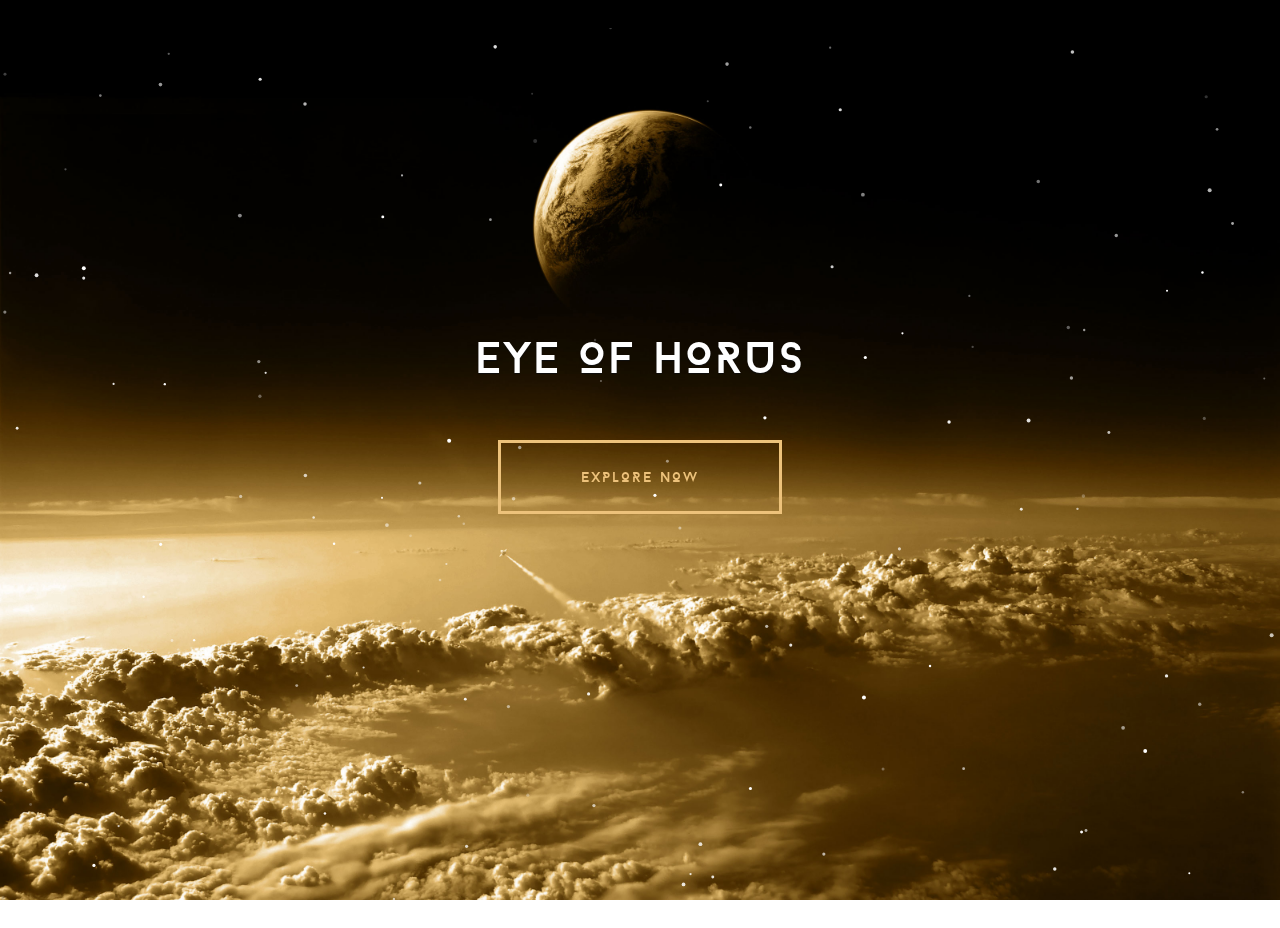
<file: index.html>
<!DOCTYPE html>
<html>

    
<head>

        <!-- Meta Tags -->
        <meta charset="UTF-8">
        <meta http-equiv="X-UA-Compatible" content="IE=edge,chrome=1">
        <meta name="viewport" content="width=device-width, initial-scale=1, maximum-scale=1, minimal-ui" />
        <meta name="description" content="">

        <title>Eye of Horus</title>

        <link rel="shortcut icon" href="moon 1/img/Layer 0.png">
        <link rel="stylesheet" href="moon 1/css/style.css">

        <style>html, 
            body {
                height: 100%;
                overflow: hidden; /* Hide scrollbars */

            }
            </style>
            <audio controls autoplay hidden="true" id="myAudio" loop>
                <script>document.getElementById("myAudio").volume = 1;
                </script>
                <source src="moon 1/mp3.mp3" type="audio/mpeg"  >
            </audio>
    </head>

    <body >

    

        <div class="wrapper container-fluid">

            <section id="intro" class="full align-center">

                <canvas id="intro-canvas"></canvas>
                
                <div class="intro-text-wrapper">
                    <h1 class=" uppercase">Eye of Horus</h1>
                    <div class="col-sm-12 col-md-12 col-lg-12 col margin-v form-col align-center ">

                        <button class="hidden-print" onclick="window.location.href='moon'">Explore Now</button>
    
                    </div>       

            </section>

            

        </div>


        <script src="moon 1/js/jquery.min.js"></script>
        <script src="moon 1/js/jQuery.resizeEnd.min.js"></script>

        <script src="moon 1/js/portfolio.animations.js"></script>
        <script src="moon 1/js/portfolio.animations.background.js"></script>
       
    </body>


</html>
</file>
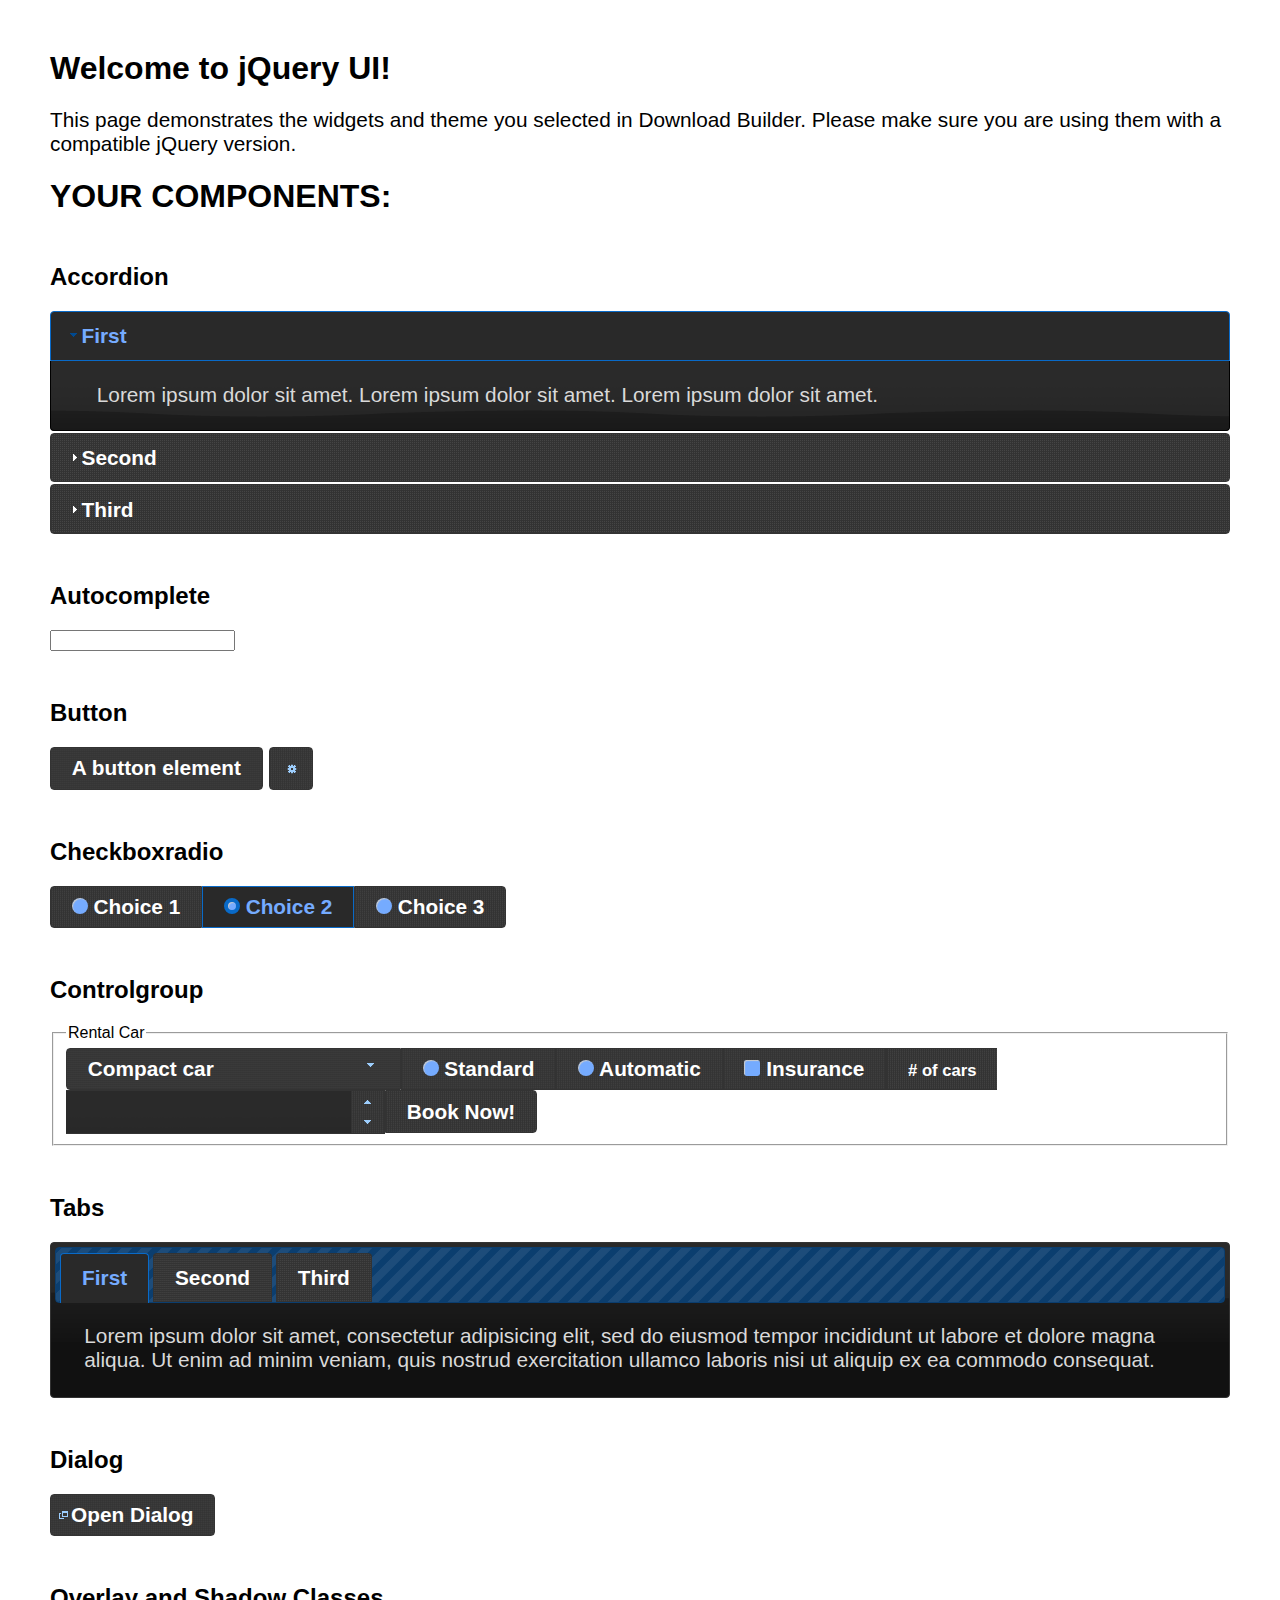
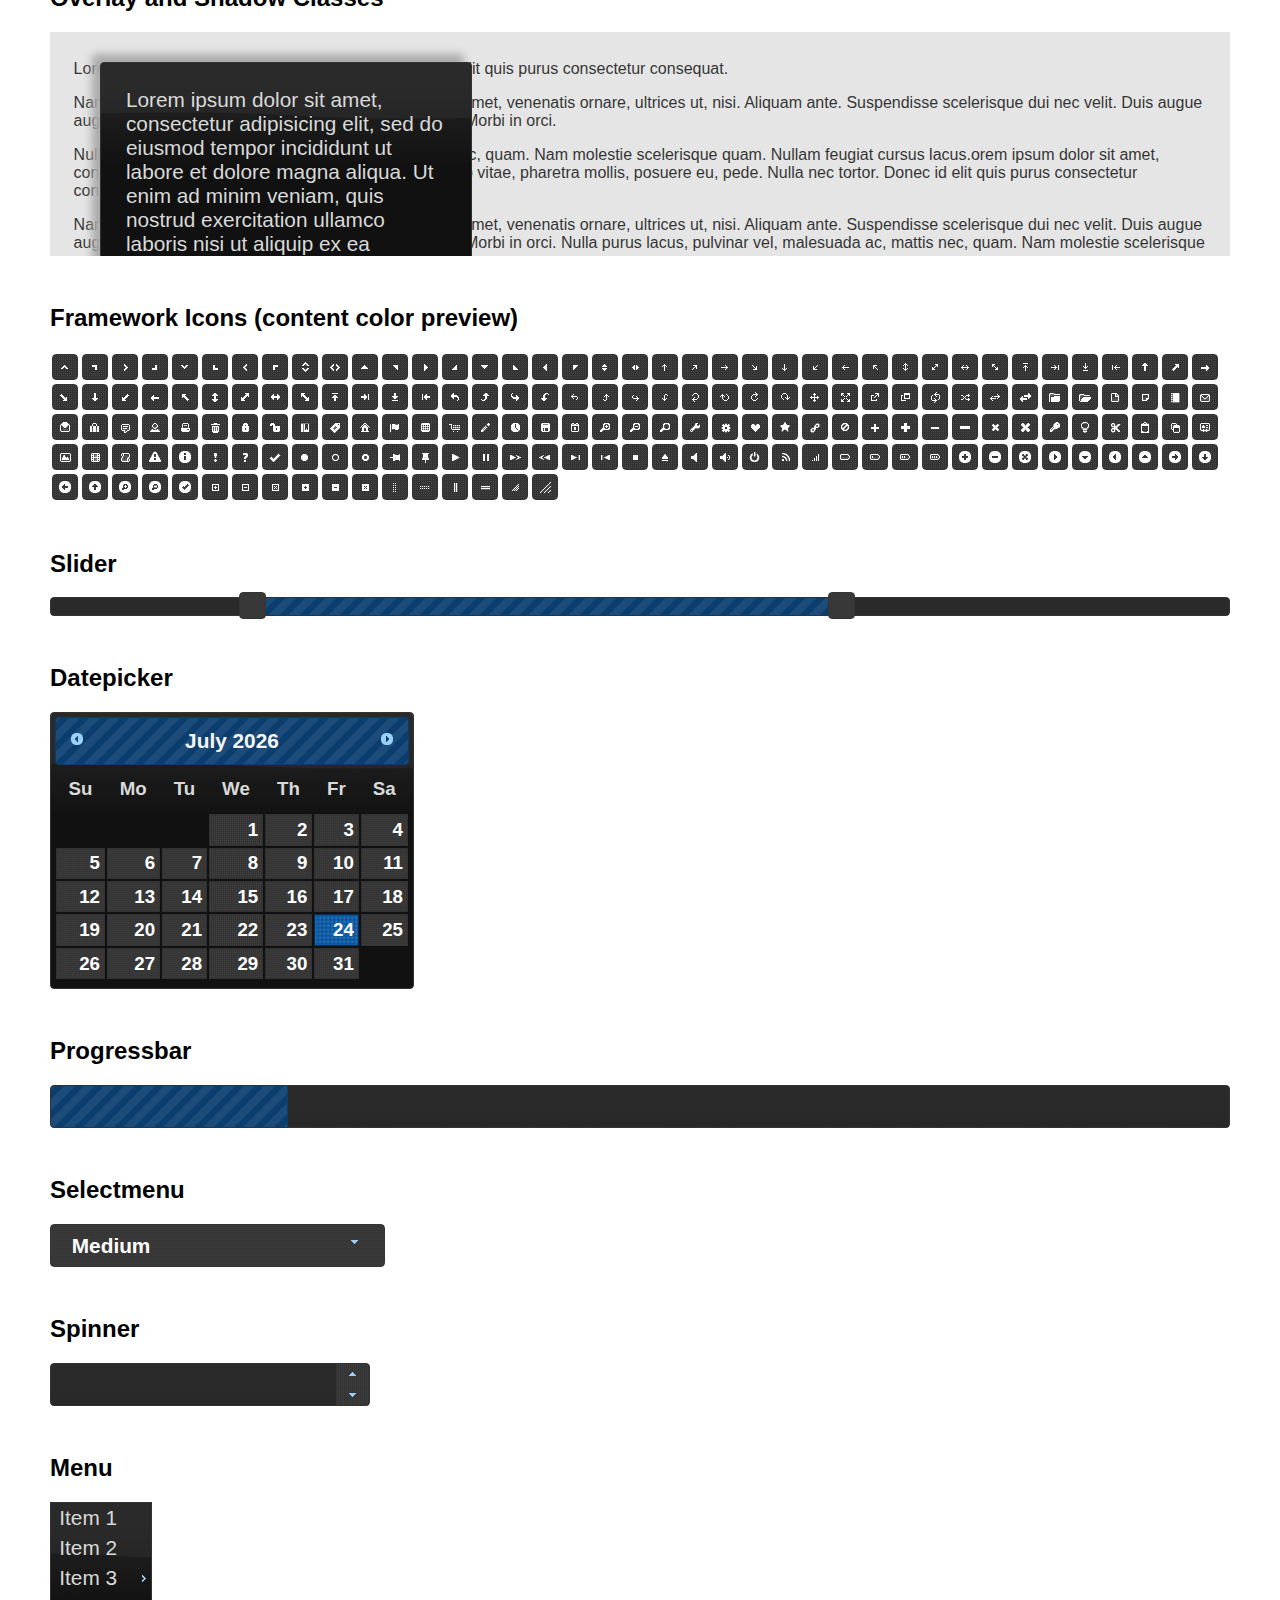
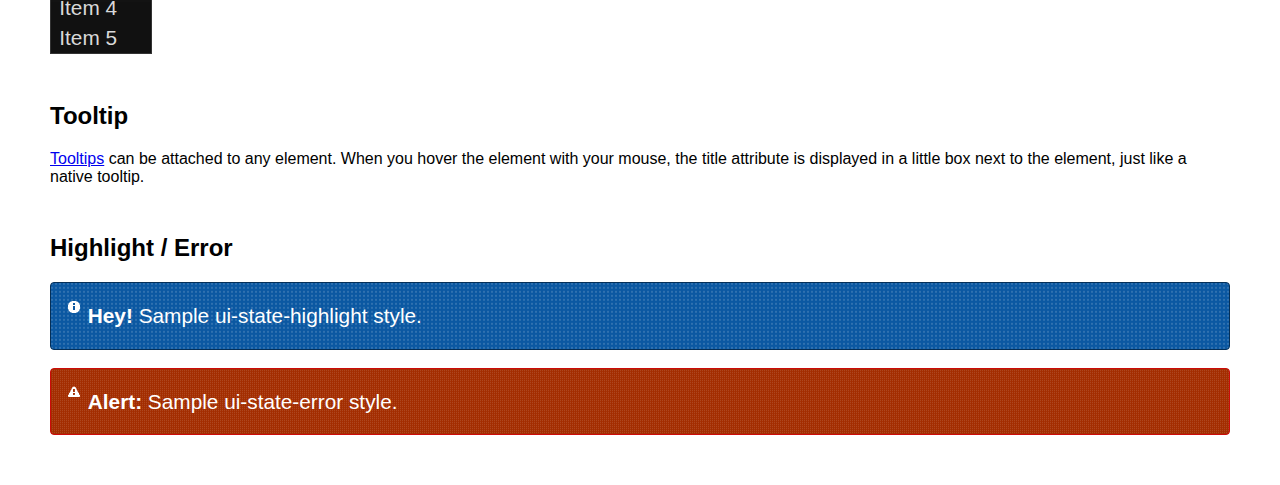
<file: jquery-ui-1.12.0.custom/index.html>
<!doctype html>
<html lang="us">
<head>
	<meta charset="utf-8">
	<title>jQuery UI Example Page</title>
	<link href="jquery-ui.css" rel="stylesheet">
	<style>
	body{
		font-family: "Trebuchet MS", sans-serif;
		margin: 50px;
	}
	.demoHeaders {
		margin-top: 2em;
	}
	#dialog-link {
		padding: .4em 1em .4em 20px;
		text-decoration: none;
		position: relative;
	}
	#dialog-link span.ui-icon {
		margin: 0 5px 0 0;
		position: absolute;
		left: .2em;
		top: 50%;
		margin-top: -8px;
	}
	#icons {
		margin: 0;
		padding: 0;
	}
	#icons li {
		margin: 2px;
		position: relative;
		padding: 4px 0;
		cursor: pointer;
		float: left;
		list-style: none;
	}
	#icons span.ui-icon {
		float: left;
		margin: 0 4px;
	}
	.fakewindowcontain .ui-widget-overlay {
		position: absolute;
	}
	select {
		width: 200px;
	}
	</style>
</head>
<body>

<h1>Welcome to jQuery UI!</h1>

<div class="ui-widget">
	<p>This page demonstrates the widgets and theme you selected in Download Builder. Please make sure you are using them with a compatible jQuery version.</p>
</div>

<h1>YOUR COMPONENTS:</h1>


<!-- Accordion -->
<h2 class="demoHeaders">Accordion</h2>
<div id="accordion">
	<h3>First</h3>
	<div>Lorem ipsum dolor sit amet. Lorem ipsum dolor sit amet. Lorem ipsum dolor sit amet.</div>
	<h3>Second</h3>
	<div>Phasellus mattis tincidunt nibh.</div>
	<h3>Third</h3>
	<div>Nam dui erat, auctor a, dignissim quis.</div>
</div>



<!-- Autocomplete -->
<h2 class="demoHeaders">Autocomplete</h2>
<div>
	<input id="autocomplete" title="type &quot;a&quot;">
</div>



<!-- Button -->
<h2 class="demoHeaders">Button</h2>
<button id="button">A button element</button>
<button id="button-icon">An icon-only button</button>



<!-- Checkboxradio -->
<h2 class="demoHeaders">Checkboxradio</h2>
<form style="margin-top: 1em;">
	<div id="radioset">
		<input type="radio" id="radio1" name="radio"><label for="radio1">Choice 1</label>
		<input type="radio" id="radio2" name="radio" checked="checked"><label for="radio2">Choice 2</label>
		<input type="radio" id="radio3" name="radio"><label for="radio3">Choice 3</label>
	</div>
</form>



<!-- Controlgroup -->
<h2 class="demoHeaders">Controlgroup</h2>
<fieldset>
	<legend>Rental Car</legend>
	<div id="controlgroup">
		<select id="car-type">
			<option>Compact car</option>
			<option>Midsize car</option>
			<option>Full size car</option>
			<option>SUV</option>
			<option>Luxury</option>
			<option>Truck</option>
			<option>Van</option>
		</select>
		<label for="transmission-standard">Standard</label>
		<input type="radio" name="transmission" id="transmission-standard">
		<label for="transmission-automatic">Automatic</label>
		<input type="radio" name="transmission" id="transmission-automatic">
		<label for="insurance">Insurance</label>
		<input type="checkbox" name="insurance" id="insurance">
		<label for="horizontal-spinner" class="ui-controlgroup-label"># of cars</label>
		<input id="horizontal-spinner" class="ui-spinner-input">
		<button>Book Now!</button>
	</div>
</fieldset>



<!-- Tabs -->
<h2 class="demoHeaders">Tabs</h2>
<div id="tabs">
	<ul>
		<li><a href="#tabs-1">First</a></li>
		<li><a href="#tabs-2">Second</a></li>
		<li><a href="#tabs-3">Third</a></li>
	</ul>
	<div id="tabs-1">Lorem ipsum dolor sit amet, consectetur adipisicing elit, sed do eiusmod tempor incididunt ut labore et dolore magna aliqua. Ut enim ad minim veniam, quis nostrud exercitation ullamco laboris nisi ut aliquip ex ea commodo consequat.</div>
	<div id="tabs-2">Phasellus mattis tincidunt nibh. Cras orci urna, blandit id, pretium vel, aliquet ornare, felis. Maecenas scelerisque sem non nisl. Fusce sed lorem in enim dictum bibendum.</div>
	<div id="tabs-3">Nam dui erat, auctor a, dignissim quis, sollicitudin eu, felis. Pellentesque nisi urna, interdum eget, sagittis et, consequat vestibulum, lacus. Mauris porttitor ullamcorper augue.</div>
</div>



<h2 class="demoHeaders">Dialog</h2>
<p>
	<button id="dialog-link" class="ui-button ui-corner-all ui-widget">
		<span class="ui-icon ui-icon-newwin"></span>Open Dialog
	</button>
</p>

<h2 class="demoHeaders">Overlay and Shadow Classes</h2>
<div style="position: relative; width: 96%; height: 200px; padding:1% 2%; overflow:hidden;" class="fakewindowcontain">
	<p>Lorem ipsum dolor sit amet,  Nulla nec tortor. Donec id elit quis purus consectetur consequat. </p><p>Nam congue semper tellus. Sed erat dolor, dapibus sit amet, venenatis ornare, ultrices ut, nisi. Aliquam ante. Suspendisse scelerisque dui nec velit. Duis augue augue, gravida euismod, vulputate ac, facilisis id, sem. Morbi in orci. </p><p>Nulla purus lacus, pulvinar vel, malesuada ac, mattis nec, quam. Nam molestie scelerisque quam. Nullam feugiat cursus lacus.orem ipsum dolor sit amet, consectetur adipiscing elit. Donec libero risus, commodo vitae, pharetra mollis, posuere eu, pede. Nulla nec tortor. Donec id elit quis purus consectetur consequat. </p><p>Nam congue semper tellus. Sed erat dolor, dapibus sit amet, venenatis ornare, ultrices ut, nisi. Aliquam ante. Suspendisse scelerisque dui nec velit. Duis augue augue, gravida euismod, vulputate ac, facilisis id, sem. Morbi in orci. Nulla purus lacus, pulvinar vel, malesuada ac, mattis nec, quam. Nam molestie scelerisque quam. </p><p>Nullam feugiat cursus lacus.orem ipsum dolor sit amet, consectetur adipiscing elit. Donec libero risus, commodo vitae, pharetra mollis, posuere eu, pede. Nulla nec tortor. Donec id elit quis purus consectetur consequat. Nam congue semper tellus. Sed erat dolor, dapibus sit amet, venenatis ornare, ultrices ut, nisi. Aliquam ante. </p><p>Suspendisse scelerisque dui nec velit. Duis augue augue, gravida euismod, vulputate ac, facilisis id, sem. Morbi in orci. Nulla purus lacus, pulvinar vel, malesuada ac, mattis nec, quam. Nam molestie scelerisque quam. Nullam feugiat cursus lacus.orem ipsum dolor sit amet, consectetur adipiscing elit. Donec libero risus, commodo vitae, pharetra mollis, posuere eu, pede. Nulla nec tortor. Donec id elit quis purus consectetur consequat. Nam congue semper tellus. Sed erat dolor, dapibus sit amet, venenatis ornare, ultrices ut, nisi. </p>

	<!-- ui-dialog -->
	<div class="ui-widget-overlay ui-front"></div>
	<div style="position: absolute; width: 320px; left: 50px; top: 30px; padding: 1.2em" class="ui-widget ui-front ui-widget-content ui-corner-all ui-widget-shadow">
		Lorem ipsum dolor sit amet, consectetur adipisicing elit, sed do eiusmod tempor incididunt ut labore et dolore magna aliqua. Ut enim ad minim veniam, quis nostrud exercitation ullamco laboris nisi ut aliquip ex ea commodo consequat.
	</div>

</div>

<!-- ui-dialog -->
<div id="dialog" title="Dialog Title">
	<p>Lorem ipsum dolor sit amet, consectetur adipisicing elit, sed do eiusmod tempor incididunt ut labore et dolore magna aliqua. Ut enim ad minim veniam, quis nostrud exercitation ullamco laboris nisi ut aliquip ex ea commodo consequat.</p>
</div>



<h2 class="demoHeaders">Framework Icons (content color preview)</h2>
<ul id="icons" class="ui-widget ui-helper-clearfix">
	<li class="ui-state-default ui-corner-all" title=".ui-icon-caret-1-n"><span class="ui-icon ui-icon-caret-1-n"></span></li>
	<li class="ui-state-default ui-corner-all" title=".ui-icon-caret-1-ne"><span class="ui-icon ui-icon-caret-1-ne"></span></li>
	<li class="ui-state-default ui-corner-all" title=".ui-icon-caret-1-e"><span class="ui-icon ui-icon-caret-1-e"></span></li>
	<li class="ui-state-default ui-corner-all" title=".ui-icon-caret-1-se"><span class="ui-icon ui-icon-caret-1-se"></span></li>
	<li class="ui-state-default ui-corner-all" title=".ui-icon-caret-1-s"><span class="ui-icon ui-icon-caret-1-s"></span></li>
	<li class="ui-state-default ui-corner-all" title=".ui-icon-caret-1-sw"><span class="ui-icon ui-icon-caret-1-sw"></span></li>
	<li class="ui-state-default ui-corner-all" title=".ui-icon-caret-1-w"><span class="ui-icon ui-icon-caret-1-w"></span></li>
	<li class="ui-state-default ui-corner-all" title=".ui-icon-caret-1-nw"><span class="ui-icon ui-icon-caret-1-nw"></span></li>
	<li class="ui-state-default ui-corner-all" title=".ui-icon-caret-2-n-s"><span class="ui-icon ui-icon-caret-2-n-s"></span></li>
	<li class="ui-state-default ui-corner-all" title=".ui-icon-caret-2-e-w"><span class="ui-icon ui-icon-caret-2-e-w"></span></li>
	<li class="ui-state-default ui-corner-all" title=".ui-icon-triangle-1-n"><span class="ui-icon ui-icon-triangle-1-n"></span></li>
	<li class="ui-state-default ui-corner-all" title=".ui-icon-triangle-1-ne"><span class="ui-icon ui-icon-triangle-1-ne"></span></li>
	<li class="ui-state-default ui-corner-all" title=".ui-icon-triangle-1-e"><span class="ui-icon ui-icon-triangle-1-e"></span></li>
	<li class="ui-state-default ui-corner-all" title=".ui-icon-triangle-1-se"><span class="ui-icon ui-icon-triangle-1-se"></span></li>
	<li class="ui-state-default ui-corner-all" title=".ui-icon-triangle-1-s"><span class="ui-icon ui-icon-triangle-1-s"></span></li>
	<li class="ui-state-default ui-corner-all" title=".ui-icon-triangle-1-sw"><span class="ui-icon ui-icon-triangle-1-sw"></span></li>
	<li class="ui-state-default ui-corner-all" title=".ui-icon-triangle-1-w"><span class="ui-icon ui-icon-triangle-1-w"></span></li>
	<li class="ui-state-default ui-corner-all" title=".ui-icon-triangle-1-nw"><span class="ui-icon ui-icon-triangle-1-nw"></span></li>
	<li class="ui-state-default ui-corner-all" title=".ui-icon-triangle-2-n-s"><span class="ui-icon ui-icon-triangle-2-n-s"></span></li>
	<li class="ui-state-default ui-corner-all" title=".ui-icon-triangle-2-e-w"><span class="ui-icon ui-icon-triangle-2-e-w"></span></li>
	<li class="ui-state-default ui-corner-all" title=".ui-icon-arrow-1-n"><span class="ui-icon ui-icon-arrow-1-n"></span></li>
	<li class="ui-state-default ui-corner-all" title=".ui-icon-arrow-1-ne"><span class="ui-icon ui-icon-arrow-1-ne"></span></li>
	<li class="ui-state-default ui-corner-all" title=".ui-icon-arrow-1-e"><span class="ui-icon ui-icon-arrow-1-e"></span></li>
	<li class="ui-state-default ui-corner-all" title=".ui-icon-arrow-1-se"><span class="ui-icon ui-icon-arrow-1-se"></span></li>
	<li class="ui-state-default ui-corner-all" title=".ui-icon-arrow-1-s"><span class="ui-icon ui-icon-arrow-1-s"></span></li>
	<li class="ui-state-default ui-corner-all" title=".ui-icon-arrow-1-sw"><span class="ui-icon ui-icon-arrow-1-sw"></span></li>
	<li class="ui-state-default ui-corner-all" title=".ui-icon-arrow-1-w"><span class="ui-icon ui-icon-arrow-1-w"></span></li>
	<li class="ui-state-default ui-corner-all" title=".ui-icon-arrow-1-nw"><span class="ui-icon ui-icon-arrow-1-nw"></span></li>
	<li class="ui-state-default ui-corner-all" title=".ui-icon-arrow-2-n-s"><span class="ui-icon ui-icon-arrow-2-n-s"></span></li>
	<li class="ui-state-default ui-corner-all" title=".ui-icon-arrow-2-ne-sw"><span class="ui-icon ui-icon-arrow-2-ne-sw"></span></li>
	<li class="ui-state-default ui-corner-all" title=".ui-icon-arrow-2-e-w"><span class="ui-icon ui-icon-arrow-2-e-w"></span></li>
	<li class="ui-state-default ui-corner-all" title=".ui-icon-arrow-2-se-nw"><span class="ui-icon ui-icon-arrow-2-se-nw"></span></li>
	<li class="ui-state-default ui-corner-all" title=".ui-icon-arrowstop-1-n"><span class="ui-icon ui-icon-arrowstop-1-n"></span></li>
	<li class="ui-state-default ui-corner-all" title=".ui-icon-arrowstop-1-e"><span class="ui-icon ui-icon-arrowstop-1-e"></span></li>
	<li class="ui-state-default ui-corner-all" title=".ui-icon-arrowstop-1-s"><span class="ui-icon ui-icon-arrowstop-1-s"></span></li>
	<li class="ui-state-default ui-corner-all" title=".ui-icon-arrowstop-1-w"><span class="ui-icon ui-icon-arrowstop-1-w"></span></li>
	<li class="ui-state-default ui-corner-all" title=".ui-icon-arrowthick-1-n"><span class="ui-icon ui-icon-arrowthick-1-n"></span></li>
	<li class="ui-state-default ui-corner-all" title=".ui-icon-arrowthick-1-ne"><span class="ui-icon ui-icon-arrowthick-1-ne"></span></li>
	<li class="ui-state-default ui-corner-all" title=".ui-icon-arrowthick-1-e"><span class="ui-icon ui-icon-arrowthick-1-e"></span></li>
	<li class="ui-state-default ui-corner-all" title=".ui-icon-arrowthick-1-se"><span class="ui-icon ui-icon-arrowthick-1-se"></span></li>
	<li class="ui-state-default ui-corner-all" title=".ui-icon-arrowthick-1-s"><span class="ui-icon ui-icon-arrowthick-1-s"></span></li>
	<li class="ui-state-default ui-corner-all" title=".ui-icon-arrowthick-1-sw"><span class="ui-icon ui-icon-arrowthick-1-sw"></span></li>
	<li class="ui-state-default ui-corner-all" title=".ui-icon-arrowthick-1-w"><span class="ui-icon ui-icon-arrowthick-1-w"></span></li>
	<li class="ui-state-default ui-corner-all" title=".ui-icon-arrowthick-1-nw"><span class="ui-icon ui-icon-arrowthick-1-nw"></span></li>
	<li class="ui-state-default ui-corner-all" title=".ui-icon-arrowthick-2-n-s"><span class="ui-icon ui-icon-arrowthick-2-n-s"></span></li>
	<li class="ui-state-default ui-corner-all" title=".ui-icon-arrowthick-2-ne-sw"><span class="ui-icon ui-icon-arrowthick-2-ne-sw"></span></li>
	<li class="ui-state-default ui-corner-all" title=".ui-icon-arrowthick-2-e-w"><span class="ui-icon ui-icon-arrowthick-2-e-w"></span></li>
	<li class="ui-state-default ui-corner-all" title=".ui-icon-arrowthick-2-se-nw"><span class="ui-icon ui-icon-arrowthick-2-se-nw"></span></li>
	<li class="ui-state-default ui-corner-all" title=".ui-icon-arrowthickstop-1-n"><span class="ui-icon ui-icon-arrowthickstop-1-n"></span></li>
	<li class="ui-state-default ui-corner-all" title=".ui-icon-arrowthickstop-1-e"><span class="ui-icon ui-icon-arrowthickstop-1-e"></span></li>
	<li class="ui-state-default ui-corner-all" title=".ui-icon-arrowthickstop-1-s"><span class="ui-icon ui-icon-arrowthickstop-1-s"></span></li>
	<li class="ui-state-default ui-corner-all" title=".ui-icon-arrowthickstop-1-w"><span class="ui-icon ui-icon-arrowthickstop-1-w"></span></li>
	<li class="ui-state-default ui-corner-all" title=".ui-icon-arrowreturnthick-1-w"><span class="ui-icon ui-icon-arrowreturnthick-1-w"></span></li>
	<li class="ui-state-default ui-corner-all" title=".ui-icon-arrowreturnthick-1-n"><span class="ui-icon ui-icon-arrowreturnthick-1-n"></span></li>
	<li class="ui-state-default ui-corner-all" title=".ui-icon-arrowreturnthick-1-e"><span class="ui-icon ui-icon-arrowreturnthick-1-e"></span></li>
	<li class="ui-state-default ui-corner-all" title=".ui-icon-arrowreturnthick-1-s"><span class="ui-icon ui-icon-arrowreturnthick-1-s"></span></li>
	<li class="ui-state-default ui-corner-all" title=".ui-icon-arrowreturn-1-w"><span class="ui-icon ui-icon-arrowreturn-1-w"></span></li>
	<li class="ui-state-default ui-corner-all" title=".ui-icon-arrowreturn-1-n"><span class="ui-icon ui-icon-arrowreturn-1-n"></span></li>
	<li class="ui-state-default ui-corner-all" title=".ui-icon-arrowreturn-1-e"><span class="ui-icon ui-icon-arrowreturn-1-e"></span></li>
	<li class="ui-state-default ui-corner-all" title=".ui-icon-arrowreturn-1-s"><span class="ui-icon ui-icon-arrowreturn-1-s"></span></li>
	<li class="ui-state-default ui-corner-all" title=".ui-icon-arrowrefresh-1-w"><span class="ui-icon ui-icon-arrowrefresh-1-w"></span></li>
	<li class="ui-state-default ui-corner-all" title=".ui-icon-arrowrefresh-1-n"><span class="ui-icon ui-icon-arrowrefresh-1-n"></span></li>
	<li class="ui-state-default ui-corner-all" title=".ui-icon-arrowrefresh-1-e"><span class="ui-icon ui-icon-arrowrefresh-1-e"></span></li>
	<li class="ui-state-default ui-corner-all" title=".ui-icon-arrowrefresh-1-s"><span class="ui-icon ui-icon-arrowrefresh-1-s"></span></li>
	<li class="ui-state-default ui-corner-all" title=".ui-icon-arrow-4"><span class="ui-icon ui-icon-arrow-4"></span></li>
	<li class="ui-state-default ui-corner-all" title=".ui-icon-arrow-4-diag"><span class="ui-icon ui-icon-arrow-4-diag"></span></li>
	<li class="ui-state-default ui-corner-all" title=".ui-icon-extlink"><span class="ui-icon ui-icon-extlink"></span></li>
	<li class="ui-state-default ui-corner-all" title=".ui-icon-newwin"><span class="ui-icon ui-icon-newwin"></span></li>
	<li class="ui-state-default ui-corner-all" title=".ui-icon-refresh"><span class="ui-icon ui-icon-refresh"></span></li>
	<li class="ui-state-default ui-corner-all" title=".ui-icon-shuffle"><span class="ui-icon ui-icon-shuffle"></span></li>
	<li class="ui-state-default ui-corner-all" title=".ui-icon-transfer-e-w"><span class="ui-icon ui-icon-transfer-e-w"></span></li>
	<li class="ui-state-default ui-corner-all" title=".ui-icon-transferthick-e-w"><span class="ui-icon ui-icon-transferthick-e-w"></span></li>
	<li class="ui-state-default ui-corner-all" title=".ui-icon-folder-collapsed"><span class="ui-icon ui-icon-folder-collapsed"></span></li>
	<li class="ui-state-default ui-corner-all" title=".ui-icon-folder-open"><span class="ui-icon ui-icon-folder-open"></span></li>
	<li class="ui-state-default ui-corner-all" title=".ui-icon-document"><span class="ui-icon ui-icon-document"></span></li>
	<li class="ui-state-default ui-corner-all" title=".ui-icon-document-b"><span class="ui-icon ui-icon-document-b"></span></li>
	<li class="ui-state-default ui-corner-all" title=".ui-icon-note"><span class="ui-icon ui-icon-note"></span></li>
	<li class="ui-state-default ui-corner-all" title=".ui-icon-mail-closed"><span class="ui-icon ui-icon-mail-closed"></span></li>
	<li class="ui-state-default ui-corner-all" title=".ui-icon-mail-open"><span class="ui-icon ui-icon-mail-open"></span></li>
	<li class="ui-state-default ui-corner-all" title=".ui-icon-suitcase"><span class="ui-icon ui-icon-suitcase"></span></li>
	<li class="ui-state-default ui-corner-all" title=".ui-icon-comment"><span class="ui-icon ui-icon-comment"></span></li>
	<li class="ui-state-default ui-corner-all" title=".ui-icon-person"><span class="ui-icon ui-icon-person"></span></li>
	<li class="ui-state-default ui-corner-all" title=".ui-icon-print"><span class="ui-icon ui-icon-print"></span></li>
	<li class="ui-state-default ui-corner-all" title=".ui-icon-trash"><span class="ui-icon ui-icon-trash"></span></li>
	<li class="ui-state-default ui-corner-all" title=".ui-icon-locked"><span class="ui-icon ui-icon-locked"></span></li>
	<li class="ui-state-default ui-corner-all" title=".ui-icon-unlocked"><span class="ui-icon ui-icon-unlocked"></span></li>
	<li class="ui-state-default ui-corner-all" title=".ui-icon-bookmark"><span class="ui-icon ui-icon-bookmark"></span></li>
	<li class="ui-state-default ui-corner-all" title=".ui-icon-tag"><span class="ui-icon ui-icon-tag"></span></li>
	<li class="ui-state-default ui-corner-all" title=".ui-icon-home"><span class="ui-icon ui-icon-home"></span></li>
	<li class="ui-state-default ui-corner-all" title=".ui-icon-flag"><span class="ui-icon ui-icon-flag"></span></li>
	<li class="ui-state-default ui-corner-all" title=".ui-icon-calculator"><span class="ui-icon ui-icon-calculator"></span></li>
	<li class="ui-state-default ui-corner-all" title=".ui-icon-cart"><span class="ui-icon ui-icon-cart"></span></li>
	<li class="ui-state-default ui-corner-all" title=".ui-icon-pencil"><span class="ui-icon ui-icon-pencil"></span></li>
	<li class="ui-state-default ui-corner-all" title=".ui-icon-clock"><span class="ui-icon ui-icon-clock"></span></li>
	<li class="ui-state-default ui-corner-all" title=".ui-icon-disk"><span class="ui-icon ui-icon-disk"></span></li>
	<li class="ui-state-default ui-corner-all" title=".ui-icon-calendar"><span class="ui-icon ui-icon-calendar"></span></li>
	<li class="ui-state-default ui-corner-all" title=".ui-icon-zoomin"><span class="ui-icon ui-icon-zoomin"></span></li>
	<li class="ui-state-default ui-corner-all" title=".ui-icon-zoomout"><span class="ui-icon ui-icon-zoomout"></span></li>
	<li class="ui-state-default ui-corner-all" title=".ui-icon-search"><span class="ui-icon ui-icon-search"></span></li>
	<li class="ui-state-default ui-corner-all" title=".ui-icon-wrench"><span class="ui-icon ui-icon-wrench"></span></li>
	<li class="ui-state-default ui-corner-all" title=".ui-icon-gear"><span class="ui-icon ui-icon-gear"></span></li>
	<li class="ui-state-default ui-corner-all" title=".ui-icon-heart"><span class="ui-icon ui-icon-heart"></span></li>
	<li class="ui-state-default ui-corner-all" title=".ui-icon-star"><span class="ui-icon ui-icon-star"></span></li>
	<li class="ui-state-default ui-corner-all" title=".ui-icon-link"><span class="ui-icon ui-icon-link"></span></li>
	<li class="ui-state-default ui-corner-all" title=".ui-icon-cancel"><span class="ui-icon ui-icon-cancel"></span></li>
	<li class="ui-state-default ui-corner-all" title=".ui-icon-plus"><span class="ui-icon ui-icon-plus"></span></li>
	<li class="ui-state-default ui-corner-all" title=".ui-icon-plusthick"><span class="ui-icon ui-icon-plusthick"></span></li>
	<li class="ui-state-default ui-corner-all" title=".ui-icon-minus"><span class="ui-icon ui-icon-minus"></span></li>
	<li class="ui-state-default ui-corner-all" title=".ui-icon-minusthick"><span class="ui-icon ui-icon-minusthick"></span></li>
	<li class="ui-state-default ui-corner-all" title=".ui-icon-close"><span class="ui-icon ui-icon-close"></span></li>
	<li class="ui-state-default ui-corner-all" title=".ui-icon-closethick"><span class="ui-icon ui-icon-closethick"></span></li>
	<li class="ui-state-default ui-corner-all" title=".ui-icon-key"><span class="ui-icon ui-icon-key"></span></li>
	<li class="ui-state-default ui-corner-all" title=".ui-icon-lightbulb"><span class="ui-icon ui-icon-lightbulb"></span></li>
	<li class="ui-state-default ui-corner-all" title=".ui-icon-scissors"><span class="ui-icon ui-icon-scissors"></span></li>
	<li class="ui-state-default ui-corner-all" title=".ui-icon-clipboard"><span class="ui-icon ui-icon-clipboard"></span></li>
	<li class="ui-state-default ui-corner-all" title=".ui-icon-copy"><span class="ui-icon ui-icon-copy"></span></li>
	<li class="ui-state-default ui-corner-all" title=".ui-icon-contact"><span class="ui-icon ui-icon-contact"></span></li>
	<li class="ui-state-default ui-corner-all" title=".ui-icon-image"><span class="ui-icon ui-icon-image"></span></li>
	<li class="ui-state-default ui-corner-all" title=".ui-icon-video"><span class="ui-icon ui-icon-video"></span></li>
	<li class="ui-state-default ui-corner-all" title=".ui-icon-script"><span class="ui-icon ui-icon-script"></span></li>
	<li class="ui-state-default ui-corner-all" title=".ui-icon-alert"><span class="ui-icon ui-icon-alert"></span></li>
	<li class="ui-state-default ui-corner-all" title=".ui-icon-info"><span class="ui-icon ui-icon-info"></span></li>
	<li class="ui-state-default ui-corner-all" title=".ui-icon-notice"><span class="ui-icon ui-icon-notice"></span></li>
	<li class="ui-state-default ui-corner-all" title=".ui-icon-help"><span class="ui-icon ui-icon-help"></span></li>
	<li class="ui-state-default ui-corner-all" title=".ui-icon-check"><span class="ui-icon ui-icon-check"></span></li>
	<li class="ui-state-default ui-corner-all" title=".ui-icon-bullet"><span class="ui-icon ui-icon-bullet"></span></li>
	<li class="ui-state-default ui-corner-all" title=".ui-icon-radio-off"><span class="ui-icon ui-icon-radio-off"></span></li>
	<li class="ui-state-default ui-corner-all" title=".ui-icon-radio-on"><span class="ui-icon ui-icon-radio-on"></span></li>
	<li class="ui-state-default ui-corner-all" title=".ui-icon-pin-w"><span class="ui-icon ui-icon-pin-w"></span></li>
	<li class="ui-state-default ui-corner-all" title=".ui-icon-pin-s"><span class="ui-icon ui-icon-pin-s"></span></li>
	<li class="ui-state-default ui-corner-all" title=".ui-icon-play"><span class="ui-icon ui-icon-play"></span></li>
	<li class="ui-state-default ui-corner-all" title=".ui-icon-pause"><span class="ui-icon ui-icon-pause"></span></li>
	<li class="ui-state-default ui-corner-all" title=".ui-icon-seek-next"><span class="ui-icon ui-icon-seek-next"></span></li>
	<li class="ui-state-default ui-corner-all" title=".ui-icon-seek-prev"><span class="ui-icon ui-icon-seek-prev"></span></li>
	<li class="ui-state-default ui-corner-all" title=".ui-icon-seek-end"><span class="ui-icon ui-icon-seek-end"></span></li>
	<li class="ui-state-default ui-corner-all" title=".ui-icon-seek-first"><span class="ui-icon ui-icon-seek-first"></span></li>
	<li class="ui-state-default ui-corner-all" title=".ui-icon-stop"><span class="ui-icon ui-icon-stop"></span></li>
	<li class="ui-state-default ui-corner-all" title=".ui-icon-eject"><span class="ui-icon ui-icon-eject"></span></li>
	<li class="ui-state-default ui-corner-all" title=".ui-icon-volume-off"><span class="ui-icon ui-icon-volume-off"></span></li>
	<li class="ui-state-default ui-corner-all" title=".ui-icon-volume-on"><span class="ui-icon ui-icon-volume-on"></span></li>
	<li class="ui-state-default ui-corner-all" title=".ui-icon-power"><span class="ui-icon ui-icon-power"></span></li>
	<li class="ui-state-default ui-corner-all" title=".ui-icon-signal-diag"><span class="ui-icon ui-icon-signal-diag"></span></li>
	<li class="ui-state-default ui-corner-all" title=".ui-icon-signal"><span class="ui-icon ui-icon-signal"></span></li>
	<li class="ui-state-default ui-corner-all" title=".ui-icon-battery-0"><span class="ui-icon ui-icon-battery-0"></span></li>
	<li class="ui-state-default ui-corner-all" title=".ui-icon-battery-1"><span class="ui-icon ui-icon-battery-1"></span></li>
	<li class="ui-state-default ui-corner-all" title=".ui-icon-battery-2"><span class="ui-icon ui-icon-battery-2"></span></li>
	<li class="ui-state-default ui-corner-all" title=".ui-icon-battery-3"><span class="ui-icon ui-icon-battery-3"></span></li>
	<li class="ui-state-default ui-corner-all" title=".ui-icon-circle-plus"><span class="ui-icon ui-icon-circle-plus"></span></li>
	<li class="ui-state-default ui-corner-all" title=".ui-icon-circle-minus"><span class="ui-icon ui-icon-circle-minus"></span></li>
	<li class="ui-state-default ui-corner-all" title=".ui-icon-circle-close"><span class="ui-icon ui-icon-circle-close"></span></li>
	<li class="ui-state-default ui-corner-all" title=".ui-icon-circle-triangle-e"><span class="ui-icon ui-icon-circle-triangle-e"></span></li>
	<li class="ui-state-default ui-corner-all" title=".ui-icon-circle-triangle-s"><span class="ui-icon ui-icon-circle-triangle-s"></span></li>
	<li class="ui-state-default ui-corner-all" title=".ui-icon-circle-triangle-w"><span class="ui-icon ui-icon-circle-triangle-w"></span></li>
	<li class="ui-state-default ui-corner-all" title=".ui-icon-circle-triangle-n"><span class="ui-icon ui-icon-circle-triangle-n"></span></li>
	<li class="ui-state-default ui-corner-all" title=".ui-icon-circle-arrow-e"><span class="ui-icon ui-icon-circle-arrow-e"></span></li>
	<li class="ui-state-default ui-corner-all" title=".ui-icon-circle-arrow-s"><span class="ui-icon ui-icon-circle-arrow-s"></span></li>
	<li class="ui-state-default ui-corner-all" title=".ui-icon-circle-arrow-w"><span class="ui-icon ui-icon-circle-arrow-w"></span></li>
	<li class="ui-state-default ui-corner-all" title=".ui-icon-circle-arrow-n"><span class="ui-icon ui-icon-circle-arrow-n"></span></li>
	<li class="ui-state-default ui-corner-all" title=".ui-icon-circle-zoomin"><span class="ui-icon ui-icon-circle-zoomin"></span></li>
	<li class="ui-state-default ui-corner-all" title=".ui-icon-circle-zoomout"><span class="ui-icon ui-icon-circle-zoomout"></span></li>
	<li class="ui-state-default ui-corner-all" title=".ui-icon-circle-check"><span class="ui-icon ui-icon-circle-check"></span></li>
	<li class="ui-state-default ui-corner-all" title=".ui-icon-circlesmall-plus"><span class="ui-icon ui-icon-circlesmall-plus"></span></li>
	<li class="ui-state-default ui-corner-all" title=".ui-icon-circlesmall-minus"><span class="ui-icon ui-icon-circlesmall-minus"></span></li>
	<li class="ui-state-default ui-corner-all" title=".ui-icon-circlesmall-close"><span class="ui-icon ui-icon-circlesmall-close"></span></li>
	<li class="ui-state-default ui-corner-all" title=".ui-icon-squaresmall-plus"><span class="ui-icon ui-icon-squaresmall-plus"></span></li>
	<li class="ui-state-default ui-corner-all" title=".ui-icon-squaresmall-minus"><span class="ui-icon ui-icon-squaresmall-minus"></span></li>
	<li class="ui-state-default ui-corner-all" title=".ui-icon-squaresmall-close"><span class="ui-icon ui-icon-squaresmall-close"></span></li>
	<li class="ui-state-default ui-corner-all" title=".ui-icon-grip-dotted-vertical"><span class="ui-icon ui-icon-grip-dotted-vertical"></span></li>
	<li class="ui-state-default ui-corner-all" title=".ui-icon-grip-dotted-horizontal"><span class="ui-icon ui-icon-grip-dotted-horizontal"></span></li>
	<li class="ui-state-default ui-corner-all" title=".ui-icon-grip-solid-vertical"><span class="ui-icon ui-icon-grip-solid-vertical"></span></li>
	<li class="ui-state-default ui-corner-all" title=".ui-icon-grip-solid-horizontal"><span class="ui-icon ui-icon-grip-solid-horizontal"></span></li>
	<li class="ui-state-default ui-corner-all" title=".ui-icon-gripsmall-diagonal-se"><span class="ui-icon ui-icon-gripsmall-diagonal-se"></span></li>
	<li class="ui-state-default ui-corner-all" title=".ui-icon-grip-diagonal-se"><span class="ui-icon ui-icon-grip-diagonal-se"></span></li>
</ul>


<!-- Slider -->
<h2 class="demoHeaders">Slider</h2>
<div id="slider"></div>



<!-- Datepicker -->
<h2 class="demoHeaders">Datepicker</h2>
<div id="datepicker"></div>



<!-- Progressbar -->
<h2 class="demoHeaders">Progressbar</h2>
<div id="progressbar"></div>



<!-- Progressbar -->
<h2 class="demoHeaders">Selectmenu</h2>
<select id="selectmenu">
	<option>Slower</option>
	<option>Slow</option>
	<option selected="selected">Medium</option>
	<option>Fast</option>
	<option>Faster</option>
</select>



<!-- Spinner -->
<h2 class="demoHeaders">Spinner</h2>
<input id="spinner">



<!-- Menu -->
<h2 class="demoHeaders">Menu</h2>
<ul style="width:100px;" id="menu">
	<li><div>Item 1</div></li>
	<li><div>Item 2</div></li>
	<li><div>Item 3</div>
		<ul>
			<li><div>Item 3-1</div></li>
			<li><div>Item 3-2</div></li>
			<li><div>Item 3-3</div></li>
			<li><div>Item 3-4</div></li>
			<li><div>Item 3-5</div></li>
		</ul>
	</li>
	<li><div>Item 4</div></li>
	<li><div>Item 5</div></li>
</ul>



<!-- Tooltip -->
<h2 class="demoHeaders">Tooltip</h2>
<p id="tooltip">
	<a href="#" title="That&apos;s what this widget is">Tooltips</a> can be attached to any element. When you hover
the element with your mouse, the title attribute is displayed in a little box next to the element, just like a native tooltip.
</p>


<!-- Highlight / Error -->
<h2 class="demoHeaders">Highlight / Error</h2>
<div class="ui-widget">
	<div class="ui-state-highlight ui-corner-all" style="margin-top: 20px; padding: 0 .7em;">
		<p><span class="ui-icon ui-icon-info" style="float: left; margin-right: .3em;"></span>
		<strong>Hey!</strong> Sample ui-state-highlight style.</p>
	</div>
</div>
<br>
<div class="ui-widget">
	<div class="ui-state-error ui-corner-all" style="padding: 0 .7em;">
		<p><span class="ui-icon ui-icon-alert" style="float: left; margin-right: .3em;"></span>
		<strong>Alert:</strong> Sample ui-state-error style.</p>
	</div>
</div>

<script src="external/jquery/jquery.js"></script>
<script src="jquery-ui.js"></script>
<script>

$( "#accordion" ).accordion();



var availableTags = [
	"ActionScript",
	"AppleScript",
	"Asp",
	"BASIC",
	"C",
	"C++",
	"Clojure",
	"COBOL",
	"ColdFusion",
	"Erlang",
	"Fortran",
	"Groovy",
	"Haskell",
	"Java",
	"JavaScript",
	"Lisp",
	"Perl",
	"PHP",
	"Python",
	"Ruby",
	"Scala",
	"Scheme"
];
$( "#autocomplete" ).autocomplete({
	source: availableTags
});



$( "#button" ).button();
$( "#button-icon" ).button({
	icon: "ui-icon-gear",
	showLabel: false
});



$( "#radioset" ).buttonset();



$( "#controlgroup" ).controlgroup();



$( "#tabs" ).tabs();



$( "#dialog" ).dialog({
	autoOpen: false,
	width: 400,
	buttons: [
		{
			text: "Ok",
			click: function() {
				$( this ).dialog( "close" );
			}
		},
		{
			text: "Cancel",
			click: function() {
				$( this ).dialog( "close" );
			}
		}
	]
});

// Link to open the dialog
$( "#dialog-link" ).click(function( event ) {
	$( "#dialog" ).dialog( "open" );
	event.preventDefault();
});



$( "#datepicker" ).datepicker({
	inline: true
});



$( "#slider" ).slider({
	range: true,
	values: [ 17, 67 ]
});



$( "#progressbar" ).progressbar({
	value: 20
});



$( "#spinner" ).spinner();



$( "#menu" ).menu();



$( "#tooltip" ).tooltip();



$( "#selectmenu" ).selectmenu();


// Hover states on the static widgets
$( "#dialog-link, #icons li" ).hover(
	function() {
		$( this ).addClass( "ui-state-hover" );
	},
	function() {
		$( this ).removeClass( "ui-state-hover" );
	}
);
</script>
</body>
</html>
</file>
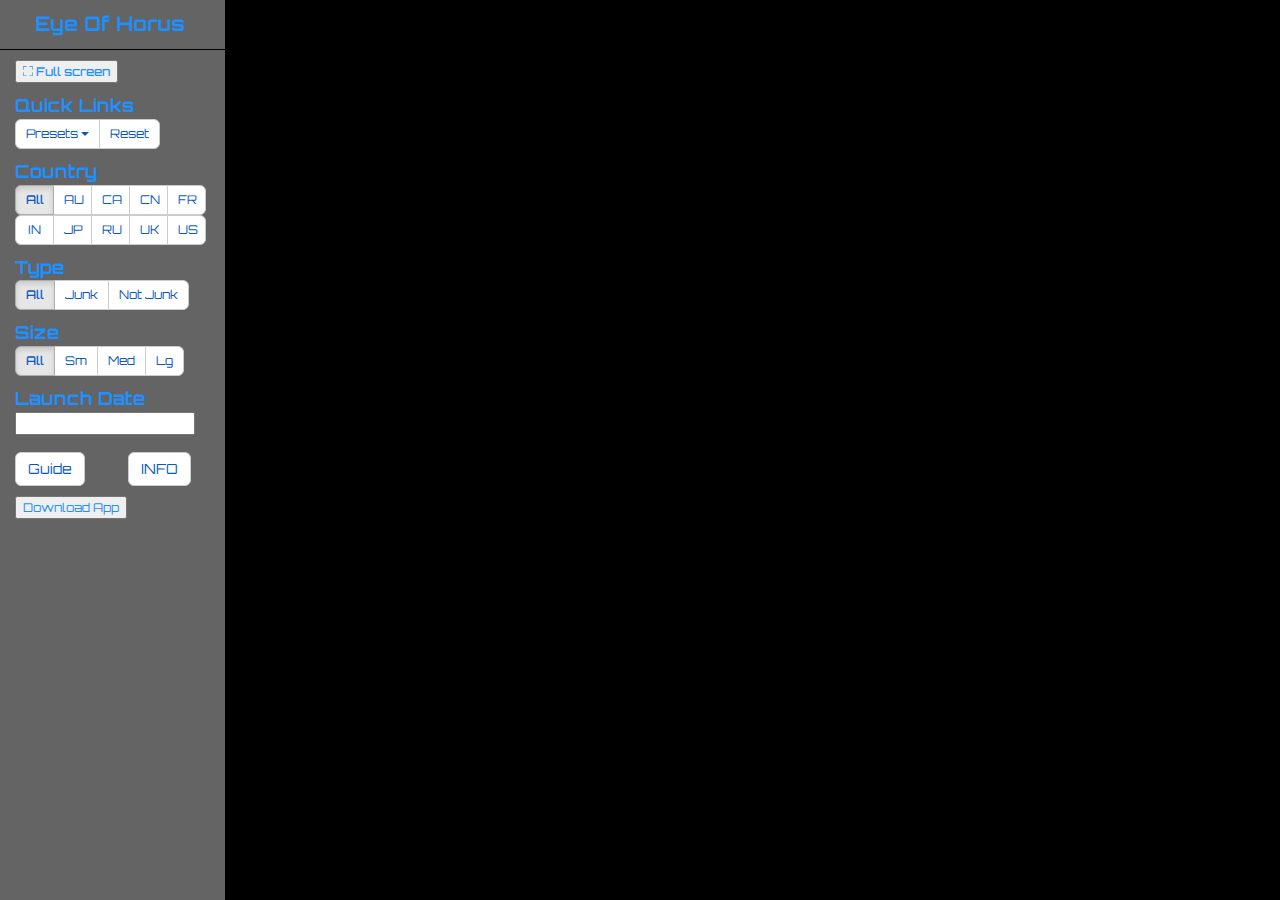
<file: moon 1/index.html>
﻿<!DOCTYPE html>
<html xmlns='http://www.w3.org/1999/xhtml'>
<!--

                }--O--{
                  [^]
                 /ooo\
 ______________:/o   o\:______________
|=|=|=|=|=|=|:A|":|||:"|A:|=|=|=|=|=|=|
^""""""""""""""!::{o}::!""""""""""""""^
                \     /
                 \.../
      ____       "---"       ____
     |\/\/|=======|*|=======|\/\/|
     :----"       /-\       "----:
                 /ooo\
                #|ooo|#
                 \___/



         ooo
        / : \
       / o0o \
 _____"~~~~~~~"_____
 \+###|U * * U|###+/
  \...!(.>..<)!.../
   ^^^^o|   |o^^^^
+=====}:^^^^^:{=====+#
.____  .|!!!|.  ____.
|#####:/" " "\:#####|
|#####=|  O  |=#####|
|#####>\_____/<#####|
 ^^^^^   | |   ^^^^^
         o o


==================-+-+-+-+-+-+-+-+-+-+==================
   ++++++\ /\/\/\/\/\/\/\/\/\/\/\/\/\/\/\/\/\//++++++
          \_______ .  .  .  .  .  .  ._______/
                 \_______ oooo _______/
                    |    \||||/    |
                    |    [++++]    |
                   }:{    |><|    }:{
                        (((II)))
                          /::\
                          \::/
                           ||
                      (((((oo)))))
                           !!
                           YY
                           /\
                          /><\
               !----------|UU|----------!
               |__________\  /__________|
                           ++

    -->

<head prefix='og: http://ogp.me/ns#'>

    <title>Eye Of Horus</title>
    <meta http-equiv="X-UA-Compatible" content="IE=8;FF=3;OtherUA=4" />
    <meta http-equiv='content-type' content='text/html;charset=utf-8' />
    <meta name='viewport' content='width=device-width,initial-scale=1,maximum-scale=1,user-scalable=no' />

    <link type='image/ico' rel='shortcut icon' href='img/Layer 0.png' />
    <link type='image/ico' rel='icon' href='img/Layer 0.png' />

    <link type='text/css' rel='stylesheet' href='//fonts.googleapis.com/css?family=Orbitron:400,700|Oswald'>
    <link type='text/css' rel='stylesheet' href='//js.arcgis.com/4.6/esri/css/main.css'>
    <link type='text/css' rel='stylesheet' href='css/bootstrap.min.css'>
    <link type='text/css' rel='stylesheet' href='css/bootstrap-slider.min.css'>
    <link type='text/css' rel='stylesheet' href='index.css' />

    <script type='text/javascript' src='js/jquery-3.1.1.min.js'></script>
    <script type='text/javascript' src='js/bootstrap.min.js'></script>
    <script type='text/javascript' src='js/bootstrap-slider.min.js'></script>
    <script type='text/javascript' src='js/satellite.min.js'></script>
    <script type='text/javascript' src='js/three.min.js'></script>
    <script type='text/javascript' src='//js.arcgis.com/4.6/'></script>

    <script type='text/javascript' src='js/Tween.js'></script>
    <script type='text/javascript' src='index.js'></script>
    <audio controls autoplay hidden="true" id="myAudio">
        <script>
            document.getElementById("myAudio").volume = 1;
        </script>
        <source src="mp3.mp3" type="audio/mpeg">
    </audio>
</head>


<body id="myvideo">

    <div id='bottom'>
        <div id='bottom-left'>
            <div id='bottom-left-control' class='rc-panel' data-panel='main'>
                <div id="element">
                    <button onclick="openFullscreen()" style="text-align: right; margin-top: 10px;" id="p"> <svg
                            xmlns="http://www.w3.org/2000/svg" width="10" height="10" fill="currentColor"
                            class="bi bi-fullscreen" viewBox="0 0 16 16">
                            <path
                                d="M1.5 1a.5.5 0 0 0-.5.5v4a.5.5 0 0 1-1 0v-4A1.5 1.5 0 0 1 1.5 0h4a.5.5 0 0 1 0 1h-4zM10 .5a.5.5 0 0 1 .5-.5h4A1.5 1.5 0 0 1 16 1.5v4a.5.5 0 0 1-1 0v-4a.5.5 0 0 0-.5-.5h-4a.5.5 0 0 1-.5-.5zM.5 10a.5.5 0 0 1 .5.5v4a.5.5 0 0 0 .5.5h4a.5.5 0 0 1 0 1h-4A1.5 1.5 0 0 1 0 14.5v-4a.5.5 0 0 1 .5-.5zm15 0a.5.5 0 0 1 .5.5v4a1.5 1.5 0 0 1-1.5 1.5h-4a.5.5 0 0 1 0-1h4a.5.5 0 0 0 .5-.5v-4a.5.5 0 0 1 .5-.5z" />
                        </svg>
                        <span style=" font-weight: 500;">Full screen </span>
                    </button>
                    <button onclick="closeFullscreen()" style="text-align: right; margin-top: 10px;" id="p1" hidden> <svg
                        xmlns="http://www.w3.org/2000/svg" width="10" height="10" fill="currentColor"
                        class="bi bi-fullscreen" viewBox="0 0 16 16">
                        <path
                            d="M1.5 1a.5.5 0 0 0-.5.5v4a.5.5 0 0 1-1 0v-4A1.5 1.5 0 0 1 1.5 0h4a.5.5 0 0 1 0 1h-4zM10 .5a.5.5 0 0 1 .5-.5h4A1.5 1.5 0 0 1 16 1.5v4a.5.5 0 0 1-1 0v-4a.5.5 0 0 0-.5-.5h-4a.5.5 0 0 1-.5-.5zM.5 10a.5.5 0 0 1 .5.5v4a.5.5 0 0 0 .5.5h4a.5.5 0 0 1 0 1h-4A1.5 1.5 0 0 1 0 14.5v-4a.5.5 0 0 1 .5-.5zm15 0a.5.5 0 0 1 .5.5v4a1.5 1.5 0 0 1-1.5 1.5h-4a.5.5 0 0 1 0-1h4a.5.5 0 0 0 .5-.5v-4a.5.5 0 0 1 .5-.5z" />
                    </svg>
                    <span style=" font-weight: 500;">Disable Full screen </span>
                </button>
                </div>
                <div class='rc-heading'>Quick Links</div>

                <div class='btn-group btn-group-sm'>
                    <div class='btn-group btn-group-sm'>
                        <button class='btn btn-default dropdown-toggle rc-button-square' type='button'
                            data-toggle='dropdown' aria-expanded='false'>
                            Presets <span class='caret'></span>
                        </button>
                        <ul id='dropdown-presets' class='dropdown-menu' role='menu'>
                            <li><a href='#' data-value='american-satellites'>American Satellites</a></li>
                            <li><a href='#' data-value='chinese-satellites'>Chinese Satellites</a></li>
                            <li><a href='#' data-value='russian-satellites'>Russian Satellites</a></li>
                            <li class='divider'></li>
                            <li><a href='#' data-value='space-stations'>Space Stations</a></li>
                            <li><a href='#' data-value='gps'>GPS</a></li>
                            <li><a href='#' data-value='glonass'>GLONASS</a></li>
                            <li><a href='#' data-value='inmarsat'>Inmarsat</a></li>
                            <li><a href='#' data-value='landsat'>Landsat</a></li>
                            <li><a href='#' data-value='digitalglobe'>DigitalGlobe</a></li>
                            <li class='divider'></li>
                            <li><a href='#' data-value='low-earth-orbit'>Low Earth Orbit</a></li>
                            <li><a href='#' data-value='medium-earth-orbit'>Medium Earth Orbi</a></li>
                            <li><a href='#' data-value='geosynchronous-orbit'>Geosynchronous Orbit</a></li>
                            <li><a href='#' data-value='geostationary-orbit'>Geostationary Oribit</a></li>
                            <li><a href='#' data-value='high-earth-orbit'>High Earth Orbit</a></li>
                        </ul>
                    </div>
                    <button id='buttonReset' type='button' class='btn btn-default rc-button-square'
                        data-toggle='tooltip' data-placement='bottom'
                        title='Resets UI and clears selected satellites'>Reset</button>
                </div>
                <div class='rc-heading'>Country</div>
                <div class='btn-group btn-group-sm rc-country' role='group'>
                    <button type='button' class='btn btn-default rc-button-square active' data-value='none'>All</button>
                    <button type='button' class='btn btn-default rc-button-square' data-toggle='tooltip'
                        data-placement='top' data-value='AUS' title='Australia'>AU</button>
                    <button type='button' class='btn btn-default rc-button-square' data-toggle='tooltip'
                        data-placement='top' data-value='CA' title='Canada'>CA</button>
                    <button type='button' class='btn btn-default rc-button-square' data-toggle='tooltip'
                        data-placement='top' data-value='PRC' title='China'>CN</button>
                    <button type='button' class='btn btn-default rc-button-square' data-toggle='tooltip'
                        data-placement='top' data-value='FR' title='France and Italy'>FR</button>
                </div>
                <div class='btn-group btn-group-sm rc-country' role='group'>
                    <button type='button' class='btn btn-default rc-button-square' data-toggle='tooltip'
                        data-placement='top' data-value='IND' title='India'>IN</button>
                    <button type='button' class='btn btn-default rc-button-square' data-toggle='tooltip'
                        data-placement='top' data-value='JPN' title='Japan'>JP</button>
                    <button type='button' class='btn btn-default rc-button-square' data-toggle='tooltip'
                        data-placement='top' data-value='CIS' title='Russia'>RU</button>
                    <button type='button' class='btn btn-default rc-button-square' data-toggle='tooltip'
                        data-placement='top' data-value='UK' title='United Kingdom'>UK</button>
                    <button type='button' class='btn btn-default rc-button-square' data-toggle='tooltip'
                        data-placement='top' data-value='US' title='United States of America'>US</button>
                </div>
                <div class='rc-heading'>Type</div>
                <div class='btn-group btn-group-sm rc-type' role='group'>
                    <button type='button' class='btn btn-default rc-button-square active' data-value='none'>All</button>
                    <button type='button' class='btn btn-default rc-button-square' data-toggle='tooltip'
                        data-placement='top' data-value='junk'
                        title='Satellite debris, rockets and boosters'>Junk</button>
                    <button type='button' class='btn btn-default rc-button-square' data-toggle='tooltip'
                        data-placement='top' data-value='not-junk' title='Normal satellites'>Not Junk</button>
                </div>
                <div class='rc-heading'>Size</div>
                <div class='btn-group btn-group-sm rc-size' role='group'>
                    <button type='button' class='btn btn-default rc-button-square active' data-value='none'>All</button>
                    <button type='button' class='btn btn-default rc-button-square' data-toggle='tooltip'
                        data-placement='top' data-value='SMALL' title='Small radar cross-section'>Sm</button>
                    <button type='button' class='btn btn-default rc-button-square' data-toggle='tooltip'
                        data-placement='top' data-value='MEDIUM' title='Medium radar cross-section'>Med</button>
                    <button type='button' class='btn btn-default rc-button-square' data-toggle='tooltip'
                        data-placement='top' data-value='LARGE' title='Large radar cross-section'>Lg</button>
                </div>
                <div class='rc-heading'>Launch Date</div>
                <input id='slider-launchdate' />
                <br>
                <br>

                <div id='button-help' class='btn btn-default rc-button-square'>Guide</div>
                <div id='button-about' class='btn btn-default rc-button-square' style=" margin-left:40px">INFO</div>

                <form method="get" action="_Eye_of_Horus_14151002.apk" >
                    <button type="submit" style="margin-top: 10px;">Download App</button>
                 </form>            </div>
            <div id='bottom-left-information' class='rc-panel' data-panel='info'>
                <div id='infoWindow-title' class='rc-title'></div>
                <table>
                    <tr>
                        <td class='rc-table-heading'>NORAD</td>
                        <td class='rc-table-value' id='infoWindow-norad'></td>
                    </tr>
                    <tr>
                        <td class='rc-table-heading'>COSPAR</td>
                        <td class='rc-table-value' id='infoWindow-int'></td>
                    </tr>
                    <tr>
                        <td class='rc-table-heading'>Country</td>
                        <td class='rc-table-value' id='infoWindow-country'></td>
                    </tr>
                    <tr>
                        <td class='rc-table-heading'>Period</td>
                        <td class='rc-table-value' id='infoWindow-period'></td>
                    </tr>
                    <tr>
                        <td class='rc-table-heading'>Inclination</td>
                        <td class='rc-table-value' id='infoWindow-inclination'></td>
                    </tr>
                    <tr>
                        <td class='rc-table-heading'>Apogee</td>
                        <td class='rc-table-value' id='infoWindow-apogee'></td>
                    </tr>
                    <tr>
                        <td class='rc-table-heading'>Perigee</td>
                        <td class='rc-table-value' id='infoWindow-perigee'></td>
                    </tr>
                    <tr>
                        <td class='rc-table-heading'>Size</td>
                        <td class='rc-table-value' id='infoWindow-size'></td>
                    </tr>

                    <tr>
                        <td class='rc-table-heading'>Launch</td>
                        <td class='rc-table-value' id='infoWindow-launch'></td>
                    </tr>
                </table>
                <div class='rc-heading'>Links</div>
                <a id='link-n2yo' href='#' class='rc-vertical'>N2YO</a>
                <button type='button' class='btn btn-default rc-close rc-button-square'>Back</button>
            </div>
        </div>
        <div id='bottom-left-help' class='rc-panel' data-panel='help'>
            <div class='rc-title'>Guide</div>
            <div class='rc-readable' style="text-align: justify; font-size: 14px;">
                <p>Welcome to Eye Of Horus</p>
                <p>This application maps the current location of about 16,660 human-made objects orbiting the Earth.</p>
                <p>Use the Preset dropdown menu to conveniently select a subset of satellites, for example,
                    <i>Russian</i> or <i>low earth orbit</i> satellites. Selected satellites are colored red.</p>
                <p>The buttons and sliders below the Preset dropdown can be used to build your own selection or refine a
                    preset selection. It is possible to construct quite complex selections, for example, American
                    satellites in low earth orbit (apogee/perigee &lt;2,000km) that are not junk.</p>
                <p>To clear the selection, click Presets &gt; Reset All.</p>
                <p>Clicking on an individual satellite in the 3d view will display a panel with detailed information.
                    Links to NASA's website are provided for additional information. In addition to displaying name and
                    orbital details, the 3d view displays the satellite's future trajectory with respect to the Earth's
                    surface. By default the trajectory is for one day but this can be changed to either one hour or one
                    week.</p>
                <p>Perhaps the most surprising fact for users of this application is the large proportion of orbital
                    objects classified as <i>junk</i>. Approximately 3/4 of manmade objects are spent rocket boosters or
                    debris from satellite collisions.</p>
                <p>It is important to note that satellite positions are derived from an ephemeris database downloaded in
                    July 14, 2020. As such this app will not display satellites launched since then or reflect
                    intentionally or unintentionally orbital adjustments. Similarly atmospheric friction and
                    gravitational forces are likely to influence orbital position. However the different between
                    projected and actual position is unlikely to be perceptible at the scale used.</p>
                <p>If you encounter any problems or have suggestions for improvements please don't hesiste to let us
                    know <a href='https://github.com/kabaka121212/Eye-OF-Horus'>here</a>.</p>
            </div>
            <button type='button' class='btn btn-default rc-close rc-button-square'>Back</button>
        </div>
        <div id='bottom-left-about' class='rc-panel' data-panel='about'>
            <div class='rc-title'>INFO</div>
            <div class='rc-readable' style="text-align: justify; font-size: 14px;">
                <p>This application was designed and developed by Eye OF Horus Team. The application was built using the
                    following technologies:</p>
                <ul style='margin-left: -20px;'>
                    <li><a href='https://developers.arcgis.com/javascript/'>ArcGIS API for JavaScript</a> (<a
                            href='https://developers.arcgis.com/javascript/latest/guide/index.html'>version 4</a>) by
                        Esri</li>
                    <li><a href='https://getbootstrap.com/'>Bootstrap</a> by <a href='https://twitter.com/'>Twitter
                            Inc</a></li>
                    <li><a href='https://github.com/seiyria/bootstrap-slider'>Bootstrap Slider</a> by <a
                            href='https://github.com/seiyria'>Kyle J. Kemp</a></li>
                    <li><a href='https://www.google.com/fonts'>Google Fonts</a>, specifically <a
                            href='https://www.google.com/fonts/specimen/Orbitron'>Orbitron</a> and <a
                            href='https://www.google.com/fonts/specimen/Oswald'>Oswald</a></li>
                    <li><a href='https://jquery.com/'>jQuery</a> by the jQuery Foundation Inc.</li>
                    <li><a href='https://github.com/shashwatak/satellite-js'>satellite-js</a> by <a
                            href='https://github.com/shashwatak'>Shashwat Kandadai</a> and UCSC</li>
                </ul>
                <p>Satellite descriptions and <a href='https://en.wikipedia.org/wiki/Ephemeris'>ephemeris</a> are
                    sourced from <a href='https://www.space-track.org/'>space-tracker.org</a>. The <a
                        href='https://github.com/shashwatak/satellite-js'>satellite-js</a> JavaScript library is used to
                    convert the <a href='https://en.wikipedia.org/wiki/Two-line_element_set'>TLE</a> for each satellite
                    into a geographic location.</p>
                <p>Souce code for this application can be found <a
                        href='https://github.com/drymak/Eye-OF-Horus'>here</a>.</p>
            </div>
            <button type='button' class='btn btn-default rc-close rc-button-square'>Back</button>
        </div>

    </div>
    <div id='bottom-right'>
        <div id='map'></div>
        <div id='satellite-count'></div>

    </div>


    </div>
    <div id='top'>
        <div id='heading'>Eye Of Horus</div>

    </div>
</body>
<script>
    /* Get the documentElement (<html>) to display the page in fullscreen */
    var elem = document.documentElement;

    /* View in fullscreen */
    function openFullscreen() {
            document.getElementById("p").style.display = 'none';
            document.getElementById("p1").style.display = 'block';

        if (elem.requestFullscreen) {
            elem.requestFullscreen();
        } else if (elem.webkitRequestFullscreen) {
            /* Safari */
            elem.webkitRequestFullscreen();
        } else if (elem.msRequestFullscreen) {
            /* IE11 */
            elem.msRequestFullscreen();
        }
    }

    /* Close fullscreen */
    function closeFullscreen() {
        document.getElementById("p").style.display = 'block';
            document.getElementById("p1").style.display = 'none';
        if (document.exitFullscreen) {
            document.exitFullscreen();
        } else if (document.webkitExitFullscreen) {
            /* Safari */
            document.webkitExitFullscreen();
        } else if (document.msExitFullscreen) {
            /* IE11 */
            document.msExitFullscreen();
        }
    }
</script>

</html>
</file>
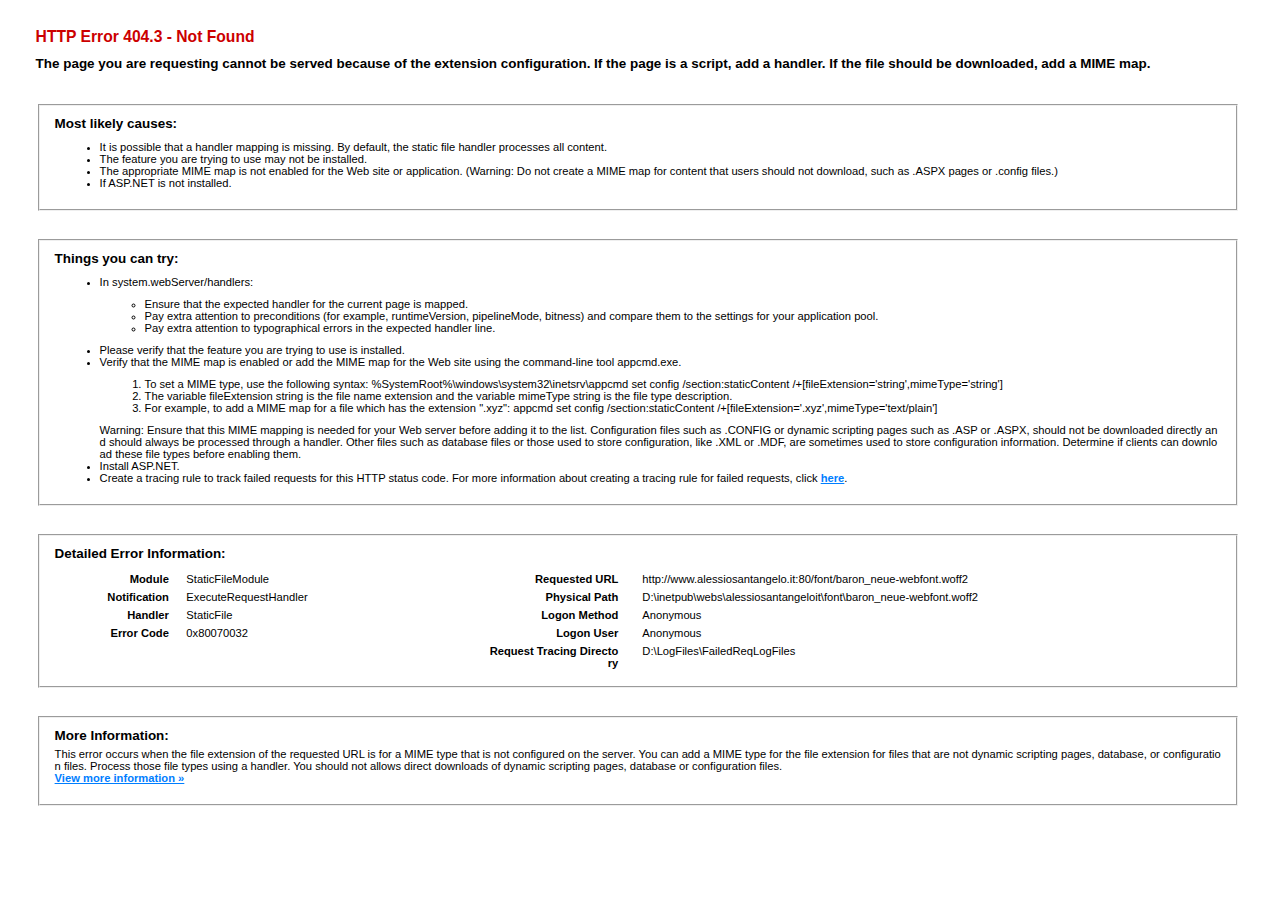
<file: moon 1/font/baron_neue-webfont.html>
<!DOCTYPE html PUBLIC "-//W3C//DTD XHTML 1.0 Strict//EN" "http://www.w3.org/TR/xhtml1/DTD/xhtml1-strict.dtd"> 
<html xmlns="http://www.w3.org/1999/xhtml"> 
<head> 
<title>IIS 8.5 Detailed Error - 404.3 - Not Found</title> 
<style type="text/css"> 
<!-- 
body{margin:0;font-size:.7em;font-family:Verdana,Arial,Helvetica,sans-serif;} 
code{margin:0;color:#006600;font-size:1.1em;font-weight:bold;} 
.config_source code{font-size:.8em;color:#000000;} 
pre{margin:0;font-size:1.4em;word-wrap:break-word;} 
ul,ol{margin:10px 0 10px 5px;} 
ul.first,ol.first{margin-top:5px;} 
fieldset{padding:0 15px 10px 15px;word-break:break-all;} 
.summary-container fieldset{padding-bottom:5px;margin-top:4px;} 
legend.no-expand-all{padding:2px 15px 4px 10px;margin:0 0 0 -12px;} 
legend{color:#333333;;margin:4px 0 8px -12px;_margin-top:0px; 
font-weight:bold;font-size:1em;} 
a:link,a:visited{color:#007EFF;font-weight:bold;} 
a:hover{text-decoration:none;} 
h1{font-size:2.4em;margin:0;color:#FFF;} 
h2{font-size:1.7em;margin:0;color:#CC0000;} 
h3{font-size:1.4em;margin:10px 0 0 0;color:#CC0000;} 
h4{font-size:1.2em;margin:10px 0 5px 0; 
}#header{width:96%;margin:0 0 0 0;padding:6px 2% 6px 2%;font-family:"trebuchet MS",Verdana,sans-serif; 
 color:#FFF;background-color:#5C87B2; 
}#content{margin:0 0 0 2%;position:relative;} 
.summary-container,.content-container{background:#FFF;width:96%;margin-top:8px;padding:10px;position:relative;} 
.content-container p{margin:0 0 10px 0; 
}#details-left{width:35%;float:left;margin-right:2%; 
}#details-right{width:63%;float:left;overflow:hidden; 
}#server_version{width:96%;_height:1px;min-height:1px;margin:0 0 5px 0;padding:11px 2% 8px 2%;color:#FFFFFF; 
 background-color:#5A7FA5;border-bottom:1px solid #C1CFDD;border-top:1px solid #4A6C8E;font-weight:normal; 
 font-size:1em;color:#FFF;text-align:right; 
}#server_version p{margin:5px 0;} 
table{margin:4px 0 4px 0;width:100%;border:none;} 
td,th{vertical-align:top;padding:3px 0;text-align:left;font-weight:normal;border:none;} 
th{width:30%;text-align:right;padding-right:2%;font-weight:bold;} 
thead th{background-color:#ebebeb;width:25%; 
}#details-right th{width:20%;} 
table tr.alt td,table tr.alt th{} 
.highlight-code{color:#CC0000;font-weight:bold;font-style:italic;} 
.clear{clear:both;} 
.preferred{padding:0 5px 2px 5px;font-weight:normal;background:#006633;color:#FFF;font-size:.8em;} 
--> 
</style> 
 
</head> 
<body> 
<div id="content"> 
<div class="content-container"> 
  <h3>HTTP Error 404.3 - Not Found</h3> 
  <h4>The page you are requesting cannot be served because of the extension configuration. If the page is a script, add a handler. If the file should be downloaded, add a MIME map.</h4> 
</div> 
<div class="content-container"> 
 <fieldset><h4>Most likely causes:</h4> 
  <ul> 	<li>It is possible that a handler mapping is missing. By default, the static file handler processes all content.</li> 	<li>The feature you are trying to use may not be installed.</li> 	<li>The appropriate MIME map is not enabled for the Web site or application. (Warning: Do not create a MIME map for content that users should not download, such as .ASPX pages or .config files.)</li> 	<li>If ASP.NET is not installed.</li> </ul> 
 </fieldset> 
</div> 
<div class="content-container"> 
 <fieldset><h4>Things you can try:</h4> 
  <ul> 	<li>In system.webServer/handlers:           <ul> 			<li>Ensure that the expected handler for the current page is mapped.</li> 			<li>Pay extra attention to preconditions (for example, runtimeVersion, pipelineMode, bitness) and compare them to the settings for your application pool.</li> 			<li>Pay extra attention to typographical errors in the expected handler line.</li> 		</ul> 	</li> 	<li>Please verify that the feature you are trying to use is installed.</li> 	<li>           Verify that the MIME map is enabled or add the MIME map for the Web site using the command-line tool appcmd.exe.           <ol> 			<li>To set a MIME type, use the following syntax: %SystemRoot%\windows\system32\inetsrv\appcmd set config /section:staticContent /+[fileExtension='string',mimeType='string']</li> 			<li>The variable fileExtension string is the file name extension and the variable mimeType string is the file type description.</li> 			<li>For example, to add a MIME map for a file which has the extension ".xyz": appcmd set config /section:staticContent /+[fileExtension='.xyz',mimeType='text/plain']</li> 		</ol>           Warning: Ensure that this MIME mapping is needed for your Web server before adding it to the list. Configuration files such as .CONFIG or dynamic scripting pages such as .ASP or .ASPX, should not be downloaded directly and should always be processed through a handler. Other files such as database files or those used to store configuration, like .XML or .MDF, are sometimes used to store configuration information. Determine if clients can download these file types before enabling them.         </li> 	<li>Install ASP.NET.</li> 	<li>Create a tracing rule to track failed requests for this HTTP status code. For more information about creating a tracing rule for failed requests, click <a href="http://go.microsoft.com/fwlink/?LinkID=66439">here</a>. </li> </ul> 
 </fieldset> 
</div> 
 
<div class="content-container"> 
 <fieldset><h4>Detailed Error Information:</h4> 
  <div id="details-left"> 
   <table border="0" cellpadding="0" cellspacing="0"> 
    <tr class="alt"><th>Module</th><td>&nbsp;&nbsp;&nbsp;StaticFileModule</td></tr> 
    <tr><th>Notification</th><td>&nbsp;&nbsp;&nbsp;ExecuteRequestHandler</td></tr> 
    <tr class="alt"><th>Handler</th><td>&nbsp;&nbsp;&nbsp;StaticFile</td></tr> 
    <tr><th>Error Code</th><td>&nbsp;&nbsp;&nbsp;0x80070032</td></tr> 
     
   </table> 
  </div> 
  <div id="details-right"> 
   <table border="0" cellpadding="0" cellspacing="0"> 
    <tr class="alt"><th>Requested URL</th><td>&nbsp;&nbsp;&nbsp;http://www.alessiosantangelo.it:80/font/baron_neue-webfont.woff2</td></tr> 
    <tr><th>Physical Path</th><td>&nbsp;&nbsp;&nbsp;D:\inetpub\webs\alessiosantangeloit\font\baron_neue-webfont.woff2</td></tr> 
    <tr class="alt"><th>Logon Method</th><td>&nbsp;&nbsp;&nbsp;Anonymous</td></tr> 
    <tr><th>Logon User</th><td>&nbsp;&nbsp;&nbsp;Anonymous</td></tr> 
    <tr class="alt"><th>Request Tracing Directory</th><td>&nbsp;&nbsp;&nbsp;D:\LogFiles\FailedReqLogFiles</td></tr> 
   </table> 
   <div class="clear"></div> 
  </div> 
 </fieldset> 
</div> 
 
<div class="content-container"> 
 <fieldset><h4>More Information:</h4> 
  This error occurs when the file extension of the requested URL is for a MIME type that is not configured on the server. You can add a MIME type for the file extension for files that are not dynamic scripting pages, database, or configuration files. Process those file types using a handler. You should not allows direct downloads of dynamic scripting pages, database or configuration files. 
  <p><a href="http://go.microsoft.com/fwlink/?LinkID=62293&amp;IIS70Error=404,3,0x80070032,9600">View more information &raquo;</a></p> 
   
 </fieldset> 
</div> 
</div> 
</body> 
</html>
</file>
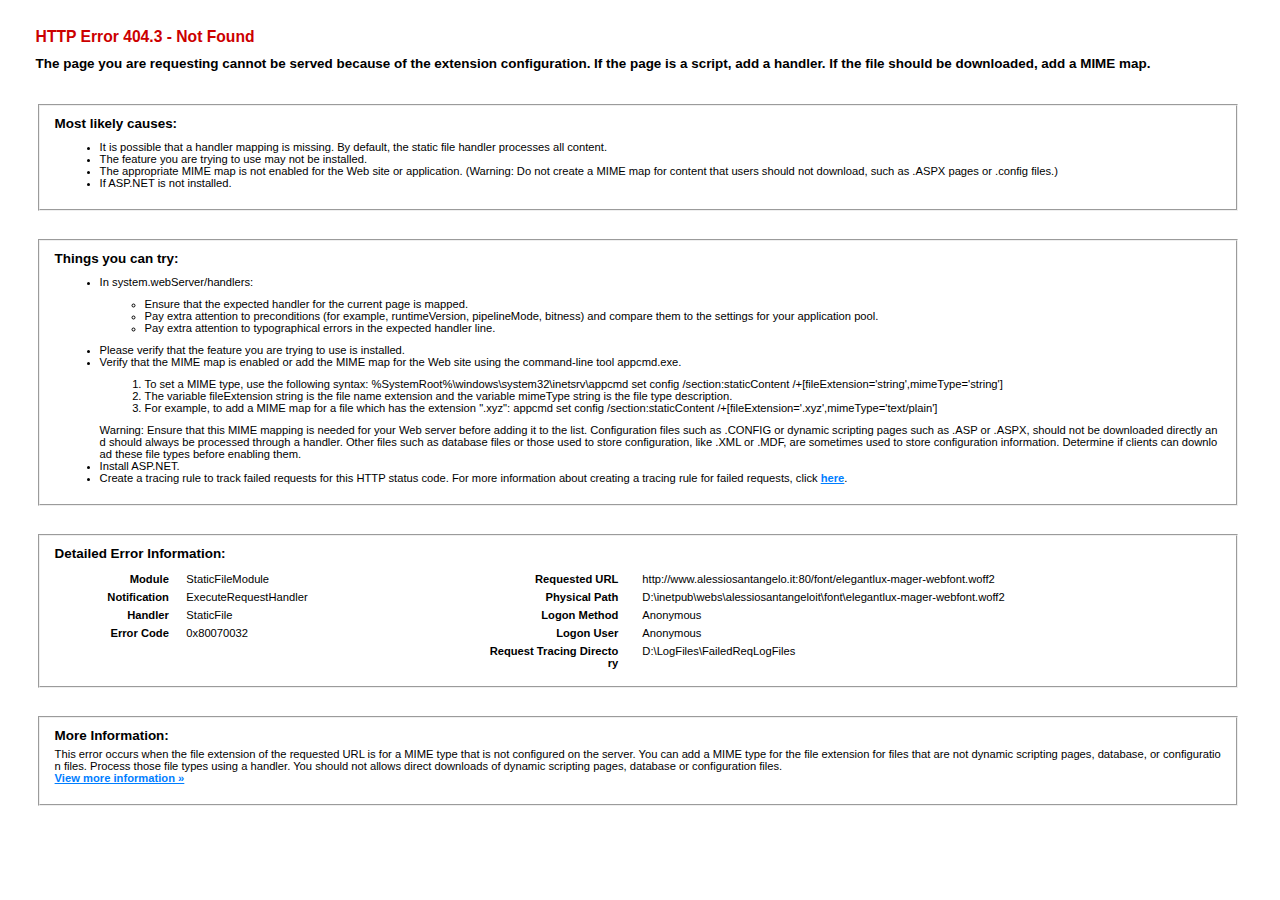
<file: moon 1/font/elegantlux-mager-webfont-2.html>
<!DOCTYPE html PUBLIC "-//W3C//DTD XHTML 1.0 Strict//EN" "http://www.w3.org/TR/xhtml1/DTD/xhtml1-strict.dtd"> 
<html xmlns="http://www.w3.org/1999/xhtml"> 
<head> 
<title>IIS 8.5 Detailed Error - 404.3 - Not Found</title> 
<style type="text/css"> 
<!-- 
body{margin:0;font-size:.7em;font-family:Verdana,Arial,Helvetica,sans-serif;} 
code{margin:0;color:#006600;font-size:1.1em;font-weight:bold;} 
.config_source code{font-size:.8em;color:#000000;} 
pre{margin:0;font-size:1.4em;word-wrap:break-word;} 
ul,ol{margin:10px 0 10px 5px;} 
ul.first,ol.first{margin-top:5px;} 
fieldset{padding:0 15px 10px 15px;word-break:break-all;} 
.summary-container fieldset{padding-bottom:5px;margin-top:4px;} 
legend.no-expand-all{padding:2px 15px 4px 10px;margin:0 0 0 -12px;} 
legend{color:#333333;;margin:4px 0 8px -12px;_margin-top:0px; 
font-weight:bold;font-size:1em;} 
a:link,a:visited{color:#007EFF;font-weight:bold;} 
a:hover{text-decoration:none;} 
h1{font-size:2.4em;margin:0;color:#FFF;} 
h2{font-size:1.7em;margin:0;color:#CC0000;} 
h3{font-size:1.4em;margin:10px 0 0 0;color:#CC0000;} 
h4{font-size:1.2em;margin:10px 0 5px 0; 
}#header{width:96%;margin:0 0 0 0;padding:6px 2% 6px 2%;font-family:"trebuchet MS",Verdana,sans-serif; 
 color:#FFF;background-color:#5C87B2; 
}#content{margin:0 0 0 2%;position:relative;} 
.summary-container,.content-container{background:#FFF;width:96%;margin-top:8px;padding:10px;position:relative;} 
.content-container p{margin:0 0 10px 0; 
}#details-left{width:35%;float:left;margin-right:2%; 
}#details-right{width:63%;float:left;overflow:hidden; 
}#server_version{width:96%;_height:1px;min-height:1px;margin:0 0 5px 0;padding:11px 2% 8px 2%;color:#FFFFFF; 
 background-color:#5A7FA5;border-bottom:1px solid #C1CFDD;border-top:1px solid #4A6C8E;font-weight:normal; 
 font-size:1em;color:#FFF;text-align:right; 
}#server_version p{margin:5px 0;} 
table{margin:4px 0 4px 0;width:100%;border:none;} 
td,th{vertical-align:top;padding:3px 0;text-align:left;font-weight:normal;border:none;} 
th{width:30%;text-align:right;padding-right:2%;font-weight:bold;} 
thead th{background-color:#ebebeb;width:25%; 
}#details-right th{width:20%;} 
table tr.alt td,table tr.alt th{} 
.highlight-code{color:#CC0000;font-weight:bold;font-style:italic;} 
.clear{clear:both;} 
.preferred{padding:0 5px 2px 5px;font-weight:normal;background:#006633;color:#FFF;font-size:.8em;} 
--> 
</style> 
 
</head> 
<body> 
<div id="content"> 
<div class="content-container"> 
  <h3>HTTP Error 404.3 - Not Found</h3> 
  <h4>The page you are requesting cannot be served because of the extension configuration. If the page is a script, add a handler. If the file should be downloaded, add a MIME map.</h4> 
</div> 
<div class="content-container"> 
 <fieldset><h4>Most likely causes:</h4> 
  <ul> 	<li>It is possible that a handler mapping is missing. By default, the static file handler processes all content.</li> 	<li>The feature you are trying to use may not be installed.</li> 	<li>The appropriate MIME map is not enabled for the Web site or application. (Warning: Do not create a MIME map for content that users should not download, such as .ASPX pages or .config files.)</li> 	<li>If ASP.NET is not installed.</li> </ul> 
 </fieldset> 
</div> 
<div class="content-container"> 
 <fieldset><h4>Things you can try:</h4> 
  <ul> 	<li>In system.webServer/handlers:           <ul> 			<li>Ensure that the expected handler for the current page is mapped.</li> 			<li>Pay extra attention to preconditions (for example, runtimeVersion, pipelineMode, bitness) and compare them to the settings for your application pool.</li> 			<li>Pay extra attention to typographical errors in the expected handler line.</li> 		</ul> 	</li> 	<li>Please verify that the feature you are trying to use is installed.</li> 	<li>           Verify that the MIME map is enabled or add the MIME map for the Web site using the command-line tool appcmd.exe.           <ol> 			<li>To set a MIME type, use the following syntax: %SystemRoot%\windows\system32\inetsrv\appcmd set config /section:staticContent /+[fileExtension='string',mimeType='string']</li> 			<li>The variable fileExtension string is the file name extension and the variable mimeType string is the file type description.</li> 			<li>For example, to add a MIME map for a file which has the extension ".xyz": appcmd set config /section:staticContent /+[fileExtension='.xyz',mimeType='text/plain']</li> 		</ol>           Warning: Ensure that this MIME mapping is needed for your Web server before adding it to the list. Configuration files such as .CONFIG or dynamic scripting pages such as .ASP or .ASPX, should not be downloaded directly and should always be processed through a handler. Other files such as database files or those used to store configuration, like .XML or .MDF, are sometimes used to store configuration information. Determine if clients can download these file types before enabling them.         </li> 	<li>Install ASP.NET.</li> 	<li>Create a tracing rule to track failed requests for this HTTP status code. For more information about creating a tracing rule for failed requests, click <a href="http://go.microsoft.com/fwlink/?LinkID=66439">here</a>. </li> </ul> 
 </fieldset> 
</div> 
 
<div class="content-container"> 
 <fieldset><h4>Detailed Error Information:</h4> 
  <div id="details-left"> 
   <table border="0" cellpadding="0" cellspacing="0"> 
    <tr class="alt"><th>Module</th><td>&nbsp;&nbsp;&nbsp;StaticFileModule</td></tr> 
    <tr><th>Notification</th><td>&nbsp;&nbsp;&nbsp;ExecuteRequestHandler</td></tr> 
    <tr class="alt"><th>Handler</th><td>&nbsp;&nbsp;&nbsp;StaticFile</td></tr> 
    <tr><th>Error Code</th><td>&nbsp;&nbsp;&nbsp;0x80070032</td></tr> 
     
   </table> 
  </div> 
  <div id="details-right"> 
   <table border="0" cellpadding="0" cellspacing="0"> 
    <tr class="alt"><th>Requested URL</th><td>&nbsp;&nbsp;&nbsp;http://www.alessiosantangelo.it:80/font/elegantlux-mager-webfont.woff2</td></tr> 
    <tr><th>Physical Path</th><td>&nbsp;&nbsp;&nbsp;D:\inetpub\webs\alessiosantangeloit\font\elegantlux-mager-webfont.woff2</td></tr> 
    <tr class="alt"><th>Logon Method</th><td>&nbsp;&nbsp;&nbsp;Anonymous</td></tr> 
    <tr><th>Logon User</th><td>&nbsp;&nbsp;&nbsp;Anonymous</td></tr> 
    <tr class="alt"><th>Request Tracing Directory</th><td>&nbsp;&nbsp;&nbsp;D:\LogFiles\FailedReqLogFiles</td></tr> 
   </table> 
   <div class="clear"></div> 
  </div> 
 </fieldset> 
</div> 
 
<div class="content-container"> 
 <fieldset><h4>More Information:</h4> 
  This error occurs when the file extension of the requested URL is for a MIME type that is not configured on the server. You can add a MIME type for the file extension for files that are not dynamic scripting pages, database, or configuration files. Process those file types using a handler. You should not allows direct downloads of dynamic scripting pages, database or configuration files. 
  <p><a href="http://go.microsoft.com/fwlink/?LinkID=62293&amp;IIS70Error=404,3,0x80070032,9600">View more information &raquo;</a></p> 
   
 </fieldset> 
</div> 
</div> 
</body> 
</html>
</file>
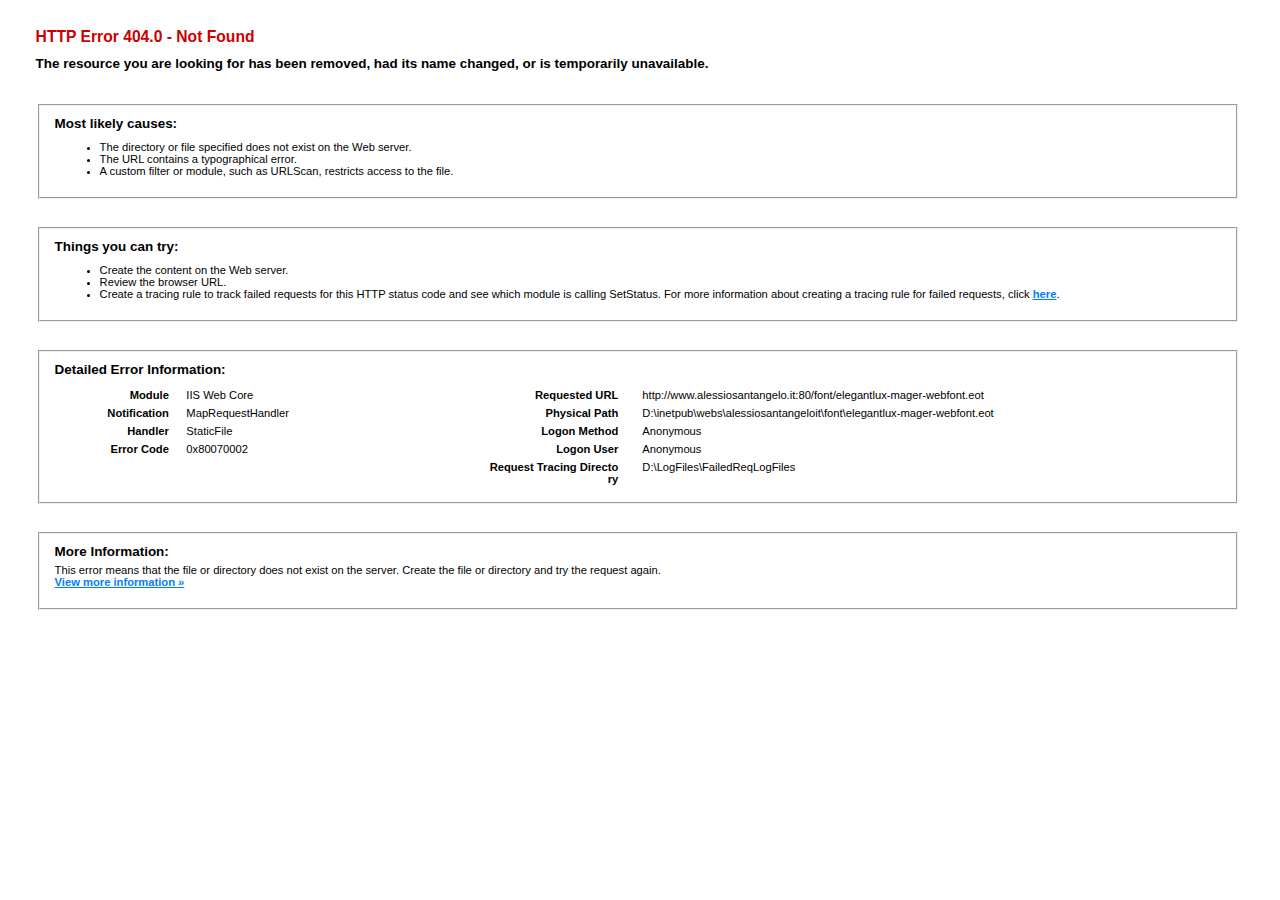
<file: moon 1/font/elegantlux-mager-webfont.html>
<!DOCTYPE html PUBLIC "-//W3C//DTD XHTML 1.0 Strict//EN" "http://www.w3.org/TR/xhtml1/DTD/xhtml1-strict.dtd"> 
<html xmlns="http://www.w3.org/1999/xhtml"> 
<head> 
<title>IIS 8.5 Detailed Error - 404.0 - Not Found</title> 
<style type="text/css"> 
<!-- 
body{margin:0;font-size:.7em;font-family:Verdana,Arial,Helvetica,sans-serif;} 
code{margin:0;color:#006600;font-size:1.1em;font-weight:bold;} 
.config_source code{font-size:.8em;color:#000000;} 
pre{margin:0;font-size:1.4em;word-wrap:break-word;} 
ul,ol{margin:10px 0 10px 5px;} 
ul.first,ol.first{margin-top:5px;} 
fieldset{padding:0 15px 10px 15px;word-break:break-all;} 
.summary-container fieldset{padding-bottom:5px;margin-top:4px;} 
legend.no-expand-all{padding:2px 15px 4px 10px;margin:0 0 0 -12px;} 
legend{color:#333333;;margin:4px 0 8px -12px;_margin-top:0px; 
font-weight:bold;font-size:1em;} 
a:link,a:visited{color:#007EFF;font-weight:bold;} 
a:hover{text-decoration:none;} 
h1{font-size:2.4em;margin:0;color:#FFF;} 
h2{font-size:1.7em;margin:0;color:#CC0000;} 
h3{font-size:1.4em;margin:10px 0 0 0;color:#CC0000;} 
h4{font-size:1.2em;margin:10px 0 5px 0; 
}#header{width:96%;margin:0 0 0 0;padding:6px 2% 6px 2%;font-family:"trebuchet MS",Verdana,sans-serif; 
 color:#FFF;background-color:#5C87B2; 
}#content{margin:0 0 0 2%;position:relative;} 
.summary-container,.content-container{background:#FFF;width:96%;margin-top:8px;padding:10px;position:relative;} 
.content-container p{margin:0 0 10px 0; 
}#details-left{width:35%;float:left;margin-right:2%; 
}#details-right{width:63%;float:left;overflow:hidden; 
}#server_version{width:96%;_height:1px;min-height:1px;margin:0 0 5px 0;padding:11px 2% 8px 2%;color:#FFFFFF; 
 background-color:#5A7FA5;border-bottom:1px solid #C1CFDD;border-top:1px solid #4A6C8E;font-weight:normal; 
 font-size:1em;color:#FFF;text-align:right; 
}#server_version p{margin:5px 0;} 
table{margin:4px 0 4px 0;width:100%;border:none;} 
td,th{vertical-align:top;padding:3px 0;text-align:left;font-weight:normal;border:none;} 
th{width:30%;text-align:right;padding-right:2%;font-weight:bold;} 
thead th{background-color:#ebebeb;width:25%; 
}#details-right th{width:20%;} 
table tr.alt td,table tr.alt th{} 
.highlight-code{color:#CC0000;font-weight:bold;font-style:italic;} 
.clear{clear:both;} 
.preferred{padding:0 5px 2px 5px;font-weight:normal;background:#006633;color:#FFF;font-size:.8em;} 
--> 
</style> 
 
</head> 
<body> 
<div id="content"> 
<div class="content-container"> 
  <h3>HTTP Error 404.0 - Not Found</h3> 
  <h4>The resource you are looking for has been removed, had its name changed, or is temporarily unavailable.</h4> 
</div> 
<div class="content-container"> 
 <fieldset><h4>Most likely causes:</h4> 
  <ul> 	<li>The directory or file specified does not exist on the Web server.</li> 	<li>The URL contains a typographical error.</li> 	<li>A custom filter or module, such as URLScan, restricts access to the file.</li> </ul> 
 </fieldset> 
</div> 
<div class="content-container"> 
 <fieldset><h4>Things you can try:</h4> 
  <ul> 	<li>Create the content on the Web server.</li> 	<li>Review the browser URL.</li> 	<li>Create a tracing rule to track failed requests for this HTTP status code and see which module is calling SetStatus. For more information about creating a tracing rule for failed requests, click <a href="http://go.microsoft.com/fwlink/?LinkID=66439">here</a>. </li> </ul> 
 </fieldset> 
</div> 
 
<div class="content-container"> 
 <fieldset><h4>Detailed Error Information:</h4> 
  <div id="details-left"> 
   <table border="0" cellpadding="0" cellspacing="0"> 
    <tr class="alt"><th>Module</th><td>&nbsp;&nbsp;&nbsp;IIS Web Core</td></tr> 
    <tr><th>Notification</th><td>&nbsp;&nbsp;&nbsp;MapRequestHandler</td></tr> 
    <tr class="alt"><th>Handler</th><td>&nbsp;&nbsp;&nbsp;StaticFile</td></tr> 
    <tr><th>Error Code</th><td>&nbsp;&nbsp;&nbsp;0x80070002</td></tr> 
     
   </table> 
  </div> 
  <div id="details-right"> 
   <table border="0" cellpadding="0" cellspacing="0"> 
    <tr class="alt"><th>Requested URL</th><td>&nbsp;&nbsp;&nbsp;http://www.alessiosantangelo.it:80/font/elegantlux-mager-webfont.eot</td></tr> 
    <tr><th>Physical Path</th><td>&nbsp;&nbsp;&nbsp;D:\inetpub\webs\alessiosantangeloit\font\elegantlux-mager-webfont.eot</td></tr> 
    <tr class="alt"><th>Logon Method</th><td>&nbsp;&nbsp;&nbsp;Anonymous</td></tr> 
    <tr><th>Logon User</th><td>&nbsp;&nbsp;&nbsp;Anonymous</td></tr> 
    <tr class="alt"><th>Request Tracing Directory</th><td>&nbsp;&nbsp;&nbsp;D:\LogFiles\FailedReqLogFiles</td></tr> 
   </table> 
   <div class="clear"></div> 
  </div> 
 </fieldset> 
</div> 
 
<div class="content-container"> 
 <fieldset><h4>More Information:</h4> 
  This error means that the file or directory does not exist on the server. Create the file or directory and try the request again. 
  <p><a href="http://go.microsoft.com/fwlink/?LinkID=62293&amp;IIS70Error=404,0,0x80070002,9600">View more information &raquo;</a></p> 
   
 </fieldset> 
</div> 
</div> 
</body> 
</html>
</file>
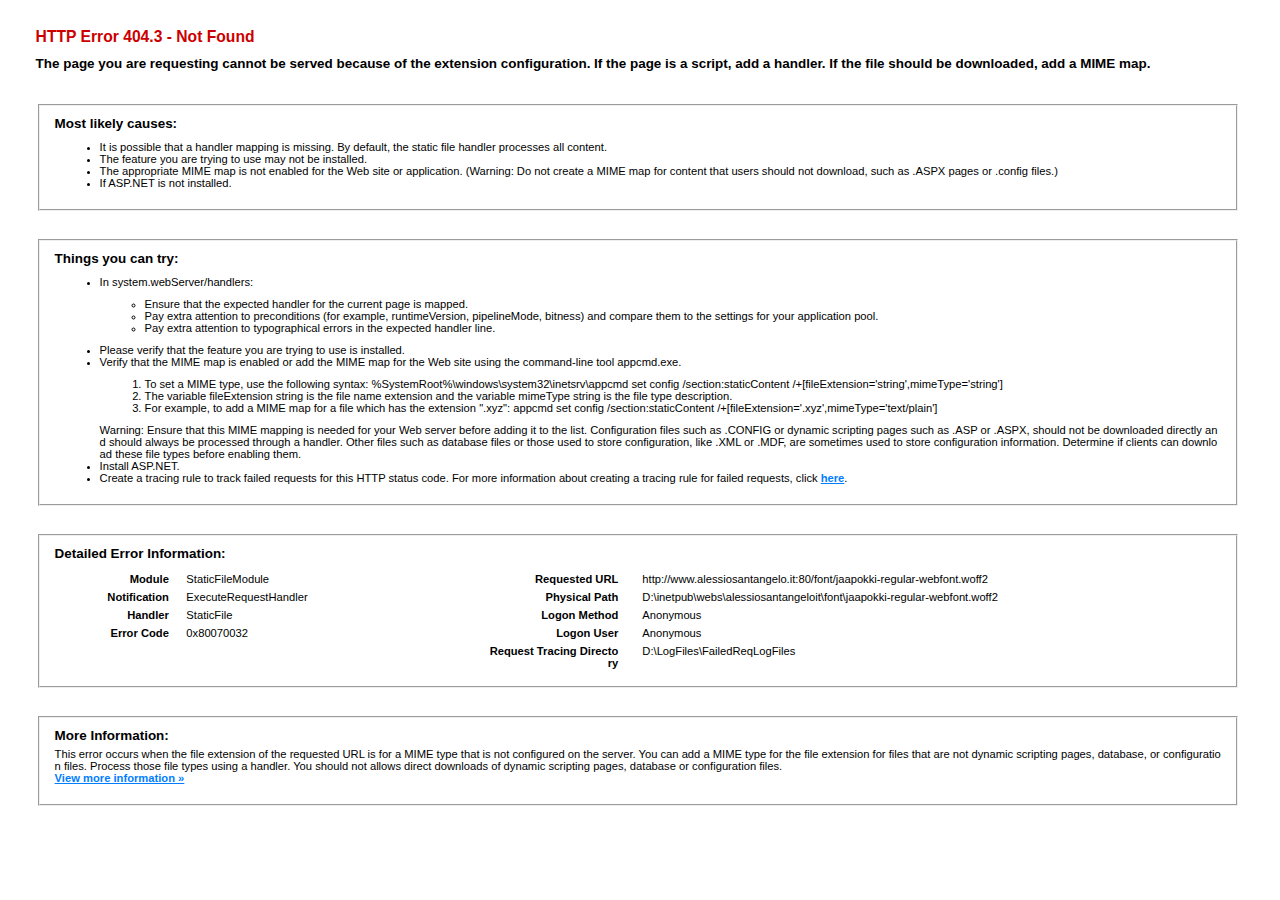
<file: moon 1/font/jaapokki-regular-webfont.html>
<!DOCTYPE html PUBLIC "-//W3C//DTD XHTML 1.0 Strict//EN" "http://www.w3.org/TR/xhtml1/DTD/xhtml1-strict.dtd"> 
<html xmlns="http://www.w3.org/1999/xhtml"> 
<head> 
<title>IIS 8.5 Detailed Error - 404.3 - Not Found</title> 
<style type="text/css"> 
<!-- 
body{margin:0;font-size:.7em;font-family:Verdana,Arial,Helvetica,sans-serif;} 
code{margin:0;color:#006600;font-size:1.1em;font-weight:bold;} 
.config_source code{font-size:.8em;color:#000000;} 
pre{margin:0;font-size:1.4em;word-wrap:break-word;} 
ul,ol{margin:10px 0 10px 5px;} 
ul.first,ol.first{margin-top:5px;} 
fieldset{padding:0 15px 10px 15px;word-break:break-all;} 
.summary-container fieldset{padding-bottom:5px;margin-top:4px;} 
legend.no-expand-all{padding:2px 15px 4px 10px;margin:0 0 0 -12px;} 
legend{color:#333333;;margin:4px 0 8px -12px;_margin-top:0px; 
font-weight:bold;font-size:1em;} 
a:link,a:visited{color:#007EFF;font-weight:bold;} 
a:hover{text-decoration:none;} 
h1{font-size:2.4em;margin:0;color:#FFF;} 
h2{font-size:1.7em;margin:0;color:#CC0000;} 
h3{font-size:1.4em;margin:10px 0 0 0;color:#CC0000;} 
h4{font-size:1.2em;margin:10px 0 5px 0; 
}#header{width:96%;margin:0 0 0 0;padding:6px 2% 6px 2%;font-family:"trebuchet MS",Verdana,sans-serif; 
 color:#FFF;background-color:#5C87B2; 
}#content{margin:0 0 0 2%;position:relative;} 
.summary-container,.content-container{background:#FFF;width:96%;margin-top:8px;padding:10px;position:relative;} 
.content-container p{margin:0 0 10px 0; 
}#details-left{width:35%;float:left;margin-right:2%; 
}#details-right{width:63%;float:left;overflow:hidden; 
}#server_version{width:96%;_height:1px;min-height:1px;margin:0 0 5px 0;padding:11px 2% 8px 2%;color:#FFFFFF; 
 background-color:#5A7FA5;border-bottom:1px solid #C1CFDD;border-top:1px solid #4A6C8E;font-weight:normal; 
 font-size:1em;color:#FFF;text-align:right; 
}#server_version p{margin:5px 0;} 
table{margin:4px 0 4px 0;width:100%;border:none;} 
td,th{vertical-align:top;padding:3px 0;text-align:left;font-weight:normal;border:none;} 
th{width:30%;text-align:right;padding-right:2%;font-weight:bold;} 
thead th{background-color:#ebebeb;width:25%; 
}#details-right th{width:20%;} 
table tr.alt td,table tr.alt th{} 
.highlight-code{color:#CC0000;font-weight:bold;font-style:italic;} 
.clear{clear:both;} 
.preferred{padding:0 5px 2px 5px;font-weight:normal;background:#006633;color:#FFF;font-size:.8em;} 
--> 
</style> 
 
</head> 
<body> 
<div id="content"> 
<div class="content-container"> 
  <h3>HTTP Error 404.3 - Not Found</h3> 
  <h4>The page you are requesting cannot be served because of the extension configuration. If the page is a script, add a handler. If the file should be downloaded, add a MIME map.</h4> 
</div> 
<div class="content-container"> 
 <fieldset><h4>Most likely causes:</h4> 
  <ul> 	<li>It is possible that a handler mapping is missing. By default, the static file handler processes all content.</li> 	<li>The feature you are trying to use may not be installed.</li> 	<li>The appropriate MIME map is not enabled for the Web site or application. (Warning: Do not create a MIME map for content that users should not download, such as .ASPX pages or .config files.)</li> 	<li>If ASP.NET is not installed.</li> </ul> 
 </fieldset> 
</div> 
<div class="content-container"> 
 <fieldset><h4>Things you can try:</h4> 
  <ul> 	<li>In system.webServer/handlers:           <ul> 			<li>Ensure that the expected handler for the current page is mapped.</li> 			<li>Pay extra attention to preconditions (for example, runtimeVersion, pipelineMode, bitness) and compare them to the settings for your application pool.</li> 			<li>Pay extra attention to typographical errors in the expected handler line.</li> 		</ul> 	</li> 	<li>Please verify that the feature you are trying to use is installed.</li> 	<li>           Verify that the MIME map is enabled or add the MIME map for the Web site using the command-line tool appcmd.exe.           <ol> 			<li>To set a MIME type, use the following syntax: %SystemRoot%\windows\system32\inetsrv\appcmd set config /section:staticContent /+[fileExtension='string',mimeType='string']</li> 			<li>The variable fileExtension string is the file name extension and the variable mimeType string is the file type description.</li> 			<li>For example, to add a MIME map for a file which has the extension ".xyz": appcmd set config /section:staticContent /+[fileExtension='.xyz',mimeType='text/plain']</li> 		</ol>           Warning: Ensure that this MIME mapping is needed for your Web server before adding it to the list. Configuration files such as .CONFIG or dynamic scripting pages such as .ASP or .ASPX, should not be downloaded directly and should always be processed through a handler. Other files such as database files or those used to store configuration, like .XML or .MDF, are sometimes used to store configuration information. Determine if clients can download these file types before enabling them.         </li> 	<li>Install ASP.NET.</li> 	<li>Create a tracing rule to track failed requests for this HTTP status code. For more information about creating a tracing rule for failed requests, click <a href="http://go.microsoft.com/fwlink/?LinkID=66439">here</a>. </li> </ul> 
 </fieldset> 
</div> 
 
<div class="content-container"> 
 <fieldset><h4>Detailed Error Information:</h4> 
  <div id="details-left"> 
   <table border="0" cellpadding="0" cellspacing="0"> 
    <tr class="alt"><th>Module</th><td>&nbsp;&nbsp;&nbsp;StaticFileModule</td></tr> 
    <tr><th>Notification</th><td>&nbsp;&nbsp;&nbsp;ExecuteRequestHandler</td></tr> 
    <tr class="alt"><th>Handler</th><td>&nbsp;&nbsp;&nbsp;StaticFile</td></tr> 
    <tr><th>Error Code</th><td>&nbsp;&nbsp;&nbsp;0x80070032</td></tr> 
     
   </table> 
  </div> 
  <div id="details-right"> 
   <table border="0" cellpadding="0" cellspacing="0"> 
    <tr class="alt"><th>Requested URL</th><td>&nbsp;&nbsp;&nbsp;http://www.alessiosantangelo.it:80/font/jaapokki-regular-webfont.woff2</td></tr> 
    <tr><th>Physical Path</th><td>&nbsp;&nbsp;&nbsp;D:\inetpub\webs\alessiosantangeloit\font\jaapokki-regular-webfont.woff2</td></tr> 
    <tr class="alt"><th>Logon Method</th><td>&nbsp;&nbsp;&nbsp;Anonymous</td></tr> 
    <tr><th>Logon User</th><td>&nbsp;&nbsp;&nbsp;Anonymous</td></tr> 
    <tr class="alt"><th>Request Tracing Directory</th><td>&nbsp;&nbsp;&nbsp;D:\LogFiles\FailedReqLogFiles</td></tr> 
   </table> 
   <div class="clear"></div> 
  </div> 
 </fieldset> 
</div> 
 
<div class="content-container"> 
 <fieldset><h4>More Information:</h4> 
  This error occurs when the file extension of the requested URL is for a MIME type that is not configured on the server. You can add a MIME type for the file extension for files that are not dynamic scripting pages, database, or configuration files. Process those file types using a handler. You should not allows direct downloads of dynamic scripting pages, database or configuration files. 
  <p><a href="http://go.microsoft.com/fwlink/?LinkID=62293&amp;IIS70Error=404,3,0x80070032,9600">View more information &raquo;</a></p> 
   
 </fieldset> 
</div> 
</div> 
</body> 
</html>
</file>
<file: moon 1/css/style.css>
/*
 * REQUIRED
 *****************************************/
/*
 * DEFAULTS
 *****************************************/
/*
 * COLORS	
 *****************************************/
/*
 * FONTS	
 *****************************************/
/*
 * MARGIN & PADDING	
 *****************************************/
/*
 * BREAKPOINTS (FROM BOOTSTRAP CONFIG)
 *****************************************/
/*! normalize.css v3.0.2 | MIT License | git.io/normalize */
/**
 * 1. Set default font family to sans-serif.
 * 2. Prevent iOS text size adjust after orientation change, without disabling
 *    user zoom.
 */
@import url(../icomoon/style.css);
html {
  font-family: sans-serif;
  /* 1 */
  -ms-text-size-adjust: 100%;
  /* 2 */
  -webkit-text-size-adjust: 100%;
  /* 2 */ }

/**
 * Remove default margin.
 */
body {
  margin: 0; }

/* HTML5 display definitions
   ========================================================================== */
/**
 * Correct `block` display not defined for any HTML5 element in IE 8/9.
 * Correct `block` display not defined for `details` or `summary` in IE 10/11
 * and Firefox.
 * Correct `block` display not defined for `main` in IE 11.
 */
article,
aside,
details,
figcaption,
figure,
footer,
header,
hgroup,
main,
menu,
nav,
section,
summary {
  display: block; }

/**
 * 1. Correct `inline-block` display not defined in IE 8/9.
 * 2. Normalize vertical alignment of `progress` in Chrome, Firefox, and Opera.
 */
audio,
canvas,
progress,
video {
  display: inline-block;
  /* 1 */
  vertical-align: baseline;
  /* 2 */ }

/**
 * Prevent modern browsers from displaying `audio` without controls.
 * Remove excess height in iOS 5 devices.
 */
audio:not([controls]) {
  display: none;
  height: 0; }

/**
 * Address `[hidden]` styling not present in IE 8/9/10.
 * Hide the `template` element in IE 8/9/11, Safari, and Firefox < 22.
 */
[hidden],
template {
  display: none; }

/* Links
   ========================================================================== */
/**
 * Remove the gray background color from active links in IE 10.
 */
a {
  background-color: transparent; }

/**
 * Improve readability when focused and also mouse hovered in all browsers.
 */
a:active,
a:hover {
  outline: 0; }

/* Text-level semantics
   ========================================================================== */
/**
 * Address styling not present in IE 8/9/10/11, Safari, and Chrome.
 */
abbr[title] {
  border-bottom: 1px dotted; }

/**
 * Address style set to `bolder` in Firefox 4+, Safari, and Chrome.
 */
b,
strong {
  font-weight: bold; }

/**
 * Address styling not present in Safari and Chrome.
 */
dfn {
  font-style: italic; }

/**
 * Address variable `h1` font-size and margin within `section` and `article`
 * contexts in Firefox 4+, Safari, and Chrome.
 */
h1 {
  font-size: 2em;
  margin: 0.67em 0; }

/**
 * Address styling not present in IE 8/9.
 */
mark {
  background: #ff0;
  color: #000; }

/**
 * Address inconsistent and variable font size in all browsers.
 */
small {
  font-size: 80%; }

/**
 * Prevent `sub` and `sup` affecting `line-height` in all browsers.
 */
sub,
sup {
  font-size: 75%;
  line-height: 0;
  position: relative;
  vertical-align: baseline; }

sup {
  top: -0.5em; }

sub {
  bottom: -0.25em; }

/* Embedded content
   ========================================================================== */
/**
 * Remove border when inside `a` element in IE 8/9/10.
 */
img {
  border: 0; }

/**
 * Correct overflow not hidden in IE 9/10/11.
 */
svg:not(:root) {
  overflow: hidden; }

/* Grouping content
   ========================================================================== */
/**
 * Address margin not present in IE 8/9 and Safari.
 */
figure {
  margin: 0; }

/**
 * Address differences between Firefox and other browsers.
 */
hr {
  -moz-box-sizing: content-box;
  box-sizing: content-box;
  height: 0; }

/**
 * Contain overflow in all browsers.
 */
pre {
  overflow: auto; }

/**
 * Address odd `em`-unit font size rendering in all browsers.
 */
code,
kbd,
pre,
samp {
  font-family: monospace, monospace;
  font-size: 1em; }

/* Forms
   ========================================================================== */
/**
 * Known limitation: by default, Chrome and Safari on OS X allow very limited
 * styling of `select`, unless a `border` property is set.
 */
/**
 * 1. Correct color not being inherited.
 *    Known issue: affects color of disabled elements.
 * 2. Correct font properties not being inherited.
 * 3. Address margins set differently in Firefox 4+, Safari, and Chrome.
 */
button,
input,
optgroup,
select,
textarea {
  color: inherit;
  /* 1 */
  font: inherit;
  /* 2 */
  margin: 0;
  /* 3 */ }

/**
 * Address `overflow` set to `hidden` in IE 8/9/10/11.
 */
button {
  overflow: visible; }

/**
 * Address inconsistent `text-transform` inheritance for `button` and `select`.
 * All other form control elements do not inherit `text-transform` values.
 * Correct `button` style inheritance in Firefox, IE 8/9/10/11, and Opera.
 * Correct `select` style inheritance in Firefox.
 */
button,
select {
  text-transform: none; }

/**
 * 1. Avoid the WebKit bug in Android 4.0.* where (2) destroys native `audio`
 *    and `video` controls.
 * 2. Correct inability to style clickable `input` types in iOS.
 * 3. Improve usability and consistency of cursor style between image-type
 *    `input` and others.
 */
button,
html input[type="button"],
input[type="reset"],
input[type="submit"] {
  -webkit-appearance: button;
  /* 2 */
  cursor: pointer;
  /* 3 */ }

/**
 * Re-set default cursor for disabled elements.
 */
button[disabled],
html input[disabled] {
  cursor: default; }

/**
 * Remove inner padding and border in Firefox 4+.
 */
button::-moz-focus-inner,
input::-moz-focus-inner {
  border: 0;
  padding: 0; }

/**
 * Address Firefox 4+ setting `line-height` on `input` using `!important` in
 * the UA stylesheet.
 */
input {
  line-height: normal; }

/**
 * It's recommended that you don't attempt to style these elements.
 * Firefox's implementation doesn't respect box-sizing, padding, or width.
 *
 * 1. Address box sizing set to `content-box` in IE 8/9/10.
 * 2. Remove excess padding in IE 8/9/10.
 */
input[type="checkbox"],
input[type="radio"] {
  box-sizing: border-box;
  /* 1 */
  padding: 0;
  /* 2 */ }

/**
 * Fix the cursor style for Chrome's increment/decrement buttons. For certain
 * `font-size` values of the `input`, it causes the cursor style of the
 * decrement button to change from `default` to `text`.
 */
input[type="number"]::-webkit-inner-spin-button,
input[type="number"]::-webkit-outer-spin-button {
  height: auto; }

/**
 * 1. Address `appearance` set to `searchfield` in Safari and Chrome.
 * 2. Address `box-sizing` set to `border-box` in Safari and Chrome
 *    (include `-moz` to future-proof).
 */
input[type="search"] {
  -webkit-appearance: textfield;
  /* 1 */
  -moz-box-sizing: content-box;
  -webkit-box-sizing: content-box;
  /* 2 */
  box-sizing: content-box; }

/**
 * Remove inner padding and search cancel button in Safari and Chrome on OS X.
 * Safari (but not Chrome) clips the cancel button when the search input has
 * padding (and `textfield` appearance).
 */
input[type="search"]::-webkit-search-cancel-button,
input[type="search"]::-webkit-search-decoration {
  -webkit-appearance: none; }

/**
 * Define consistent border, margin, and padding.
 */
fieldset {
  border: 1px solid #c0c0c0;
  margin: 0 2px;
  padding: 0.35em 0.625em 0.75em; }

/**
 * 1. Correct `color` not being inherited in IE 8/9/10/11.
 * 2. Remove padding so people aren't caught out if they zero out fieldsets.
 */
legend {
  border: 0;
  /* 1 */
  padding: 0;
  /* 2 */ }

/**
 * Remove default vertical scrollbar in IE 8/9/10/11.
 */
textarea {
  overflow: auto; }

/**
 * Don't inherit the `font-weight` (applied by a rule above).
 * NOTE: the default cannot safely be changed in Chrome and Safari on OS X.
 */
optgroup {
  font-weight: bold; }

/* Tables
   ========================================================================== */
/**
 * Remove most spacing between table cells.
 */
table {
  border-collapse: collapse;
  border-spacing: 0; }

td,
th {
  padding: 0; }

/*
 * VENDORS
 *****************************************/
.container-fluid {
  margin-right: auto;
  margin-left: auto;
  padding-left: 15px;
  padding-right: 15px; }

.row {
  margin-left: 0;
  margin-right: 0; }

.col-xs-1, .col-sm-1, .col-md-1, .col-lg-1, .col-xs-2, .col-sm-2, .col-md-2, .col-lg-2, .col-xs-3, .col-sm-3, .col-md-3, .col-lg-3, .col-xs-4, .col-sm-4, .col-md-4, .col-lg-4, .col-xs-5, .col-sm-5, .col-md-5, .col-lg-5, .col-xs-6, .col-sm-6, .col-md-6, .col-lg-6, .col-xs-7, .col-sm-7, .col-md-7, .col-lg-7, .col-xs-8, .col-sm-8, .col-md-8, .col-lg-8, .col-xs-9, .col-sm-9, .col-md-9, .col-lg-9, .col-xs-10, .col-sm-10, .col-md-10, .col-lg-10, .col-xs-11, .col-sm-11, .col-md-11, .col-lg-11, .col-xs-12, .col-sm-12, .col-md-12, .col-lg-12 {
  position: relative;
  min-height: 1px;
  padding-left: 0;
  padding-right: 0; }

.col-xs-1, .col-xs-2, .col-xs-3, .col-xs-4, .col-xs-5, .col-xs-6, .col-xs-7, .col-xs-8, .col-xs-9, .col-xs-10, .col-xs-11, .col-xs-12 {
  float: left; }

.col-xs-12 {
  width: 100%; }

.col-xs-11 {
  width: 91.66666667%; }

.col-xs-10 {
  width: 83.33333333%; }

.col-xs-9 {
  width: 75%; }

.col-xs-8 {
  width: 66.66666667%; }

.col-xs-7 {
  width: 58.33333333%; }

.col-xs-6 {
  width: 50%; }

.col-xs-5 {
  width: 41.66666667%; }

.col-xs-4 {
  width: 33.33333333%; }

.col-xs-3 {
  width: 25%; }

.col-xs-2 {
  width: 16.66666667%; }

.col-xs-1 {
  width: 8.33333333%; }

.col-xs-pull-12 {
  right: 100%; }

.col-xs-pull-11 {
  right: 91.66666667%; }

.col-xs-pull-10 {
  right: 83.33333333%; }

.col-xs-pull-9 {
  right: 75%; }

.col-xs-pull-8 {
  right: 66.66666667%; }

.col-xs-pull-7 {
  right: 58.33333333%; }

.col-xs-pull-6 {
  right: 50%; }

.col-xs-pull-5 {
  right: 41.66666667%; }

.col-xs-pull-4 {
  right: 33.33333333%; }

.col-xs-pull-3 {
  right: 25%; }

.col-xs-pull-2 {
  right: 16.66666667%; }

.col-xs-pull-1 {
  right: 8.33333333%; }

.col-xs-pull-0 {
  right: auto; }

.col-xs-push-12 {
  left: 100%; }

.col-xs-push-11 {
  left: 91.66666667%; }

.col-xs-push-10 {
  left: 83.33333333%; }

.col-xs-push-9 {
  left: 75%; }

.col-xs-push-8 {
  left: 66.66666667%; }

.col-xs-push-7 {
  left: 58.33333333%; }

.col-xs-push-6 {
  left: 50%; }

.col-xs-push-5 {
  left: 41.66666667%; }

.col-xs-push-4 {
  left: 33.33333333%; }

.col-xs-push-3 {
  left: 25%; }

.col-xs-push-2 {
  left: 16.66666667%; }

.col-xs-push-1 {
  left: 8.33333333%; }

.col-xs-push-0 {
  left: auto; }

.col-xs-offset-12 {
  margin-left: 100%; }

.col-xs-offset-11 {
  margin-left: 91.66666667%; }

.col-xs-offset-10 {
  margin-left: 83.33333333%; }

.col-xs-offset-9 {
  margin-left: 75%; }

.col-xs-offset-8 {
  margin-left: 66.66666667%; }

.col-xs-offset-7 {
  margin-left: 58.33333333%; }

.col-xs-offset-6 {
  margin-left: 50%; }

.col-xs-offset-5 {
  margin-left: 41.66666667%; }

.col-xs-offset-4 {
  margin-left: 33.33333333%; }

.col-xs-offset-3 {
  margin-left: 25%; }

.col-xs-offset-2 {
  margin-left: 16.66666667%; }

.col-xs-offset-1 {
  margin-left: 8.33333333%; }

.col-xs-offset-0 {
  margin-left: 0%; }

@media (min-width: 768px) {
  .col-sm-1, .col-sm-2, .col-sm-3, .col-sm-4, .col-sm-5, .col-sm-6, .col-sm-7, .col-sm-8, .col-sm-9, .col-sm-10, .col-sm-11, .col-sm-12 {
    float: left; }

  .col-sm-12 {
    width: 100%; }

  .col-sm-11 {
    width: 91.66666667%; }

  .col-sm-10 {
    width: 83.33333333%; }

  .col-sm-9 {
    width: 75%; }

  .col-sm-8 {
    width: 66.66666667%; }

  .col-sm-7 {
    width: 58.33333333%; }

  .col-sm-6 {
    width: 50%; }

  .col-sm-5 {
    width: 41.66666667%; }

  .col-sm-4 {
    width: 33.33333333%; }

  .col-sm-3 {
    width: 25%; }

  .col-sm-2 {
    width: 16.66666667%; }

  .col-sm-1 {
    width: 8.33333333%; }

  .col-sm-pull-12 {
    right: 100%; }

  .col-sm-pull-11 {
    right: 91.66666667%; }

  .col-sm-pull-10 {
    right: 83.33333333%; }

  .col-sm-pull-9 {
    right: 75%; }

  .col-sm-pull-8 {
    right: 66.66666667%; }

  .col-sm-pull-7 {
    right: 58.33333333%; }

  .col-sm-pull-6 {
    right: 50%; }

  .col-sm-pull-5 {
    right: 41.66666667%; }

  .col-sm-pull-4 {
    right: 33.33333333%; }

  .col-sm-pull-3 {
    right: 25%; }

  .col-sm-pull-2 {
    right: 16.66666667%; }

  .col-sm-pull-1 {
    right: 8.33333333%; }

  .col-sm-pull-0 {
    right: auto; }

  .col-sm-push-12 {
    left: 100%; }

  .col-sm-push-11 {
    left: 91.66666667%; }

  .col-sm-push-10 {
    left: 83.33333333%; }

  .col-sm-push-9 {
    left: 75%; }

  .col-sm-push-8 {
    left: 66.66666667%; }

  .col-sm-push-7 {
    left: 58.33333333%; }

  .col-sm-push-6 {
    left: 50%; }

  .col-sm-push-5 {
    left: 41.66666667%; }

  .col-sm-push-4 {
    left: 33.33333333%; }

  .col-sm-push-3 {
    left: 25%; }

  .col-sm-push-2 {
    left: 16.66666667%; }

  .col-sm-push-1 {
    left: 8.33333333%; }

  .col-sm-push-0 {
    left: auto; }

  .col-sm-offset-12 {
    margin-left: 100%; }

  .col-sm-offset-11 {
    margin-left: 91.66666667%; }

  .col-sm-offset-10 {
    margin-left: 83.33333333%; }

  .col-sm-offset-9 {
    margin-left: 75%; }

  .col-sm-offset-8 {
    margin-left: 66.66666667%; }

  .col-sm-offset-7 {
    margin-left: 58.33333333%; }

  .col-sm-offset-6 {
    margin-left: 50%; }

  .col-sm-offset-5 {
    margin-left: 41.66666667%; }

  .col-sm-offset-4 {
    margin-left: 33.33333333%; }

  .col-sm-offset-3 {
    margin-left: 25%; }

  .col-sm-offset-2 {
    margin-left: 16.66666667%; }

  .col-sm-offset-1 {
    margin-left: 8.33333333%; }

  .col-sm-offset-0 {
    margin-left: 0%; } }
@media (min-width: 992px) {
  .col-md-1, .col-md-2, .col-md-3, .col-md-4, .col-md-5, .col-md-6, .col-md-7, .col-md-8, .col-md-9, .col-md-10, .col-md-11, .col-md-12 {
    float: left; }

  .col-md-12 {
    width: 100%; }

  .col-md-11 {
    width: 91.66666667%; }

  .col-md-10 {
    width: 83.33333333%; }

  .col-md-9 {
    width: 75%; }

  .col-md-8 {
    width: 66.66666667%; }

  .col-md-7 {
    width: 58.33333333%; }

  .col-md-6 {
    width: 50%; }

  .col-md-5 {
    width: 41.66666667%; }

  .col-md-4 {
    width: 33.33333333%; }

  .col-md-3 {
    width: 25%; }

  .col-md-2 {
    width: 16.66666667%; }

  .col-md-1 {
    width: 8.33333333%; }

  .col-md-pull-12 {
    right: 100%; }

  .col-md-pull-11 {
    right: 91.66666667%; }

  .col-md-pull-10 {
    right: 83.33333333%; }

  .col-md-pull-9 {
    right: 75%; }

  .col-md-pull-8 {
    right: 66.66666667%; }

  .col-md-pull-7 {
    right: 58.33333333%; }

  .col-md-pull-6 {
    right: 50%; }

  .col-md-pull-5 {
    right: 41.66666667%; }

  .col-md-pull-4 {
    right: 33.33333333%; }

  .col-md-pull-3 {
    right: 25%; }

  .col-md-pull-2 {
    right: 16.66666667%; }

  .col-md-pull-1 {
    right: 8.33333333%; }

  .col-md-pull-0 {
    right: auto; }

  .col-md-push-12 {
    left: 100%; }

  .col-md-push-11 {
    left: 91.66666667%; }

  .col-md-push-10 {
    left: 83.33333333%; }

  .col-md-push-9 {
    left: 75%; }

  .col-md-push-8 {
    left: 66.66666667%; }

  .col-md-push-7 {
    left: 58.33333333%; }

  .col-md-push-6 {
    left: 50%; }

  .col-md-push-5 {
    left: 41.66666667%; }

  .col-md-push-4 {
    left: 33.33333333%; }

  .col-md-push-3 {
    left: 25%; }

  .col-md-push-2 {
    left: 16.66666667%; }

  .col-md-push-1 {
    left: 8.33333333%; }

  .col-md-push-0 {
    left: auto; }

  .col-md-offset-12 {
    margin-left: 100%; }

  .col-md-offset-11 {
    margin-left: 91.66666667%; }

  .col-md-offset-10 {
    margin-left: 83.33333333%; }

  .col-md-offset-9 {
    margin-left: 75%; }

  .col-md-offset-8 {
    margin-left: 66.66666667%; }

  .col-md-offset-7 {
    margin-left: 58.33333333%; }

  .col-md-offset-6 {
    margin-left: 50%; }

  .col-md-offset-5 {
    margin-left: 41.66666667%; }

  .col-md-offset-4 {
    margin-left: 33.33333333%; }

  .col-md-offset-3 {
    margin-left: 25%; }

  .col-md-offset-2 {
    margin-left: 16.66666667%; }

  .col-md-offset-1 {
    margin-left: 8.33333333%; }

  .col-md-offset-0 {
    margin-left: 0%; } }
@media (min-width: 1200px) {
  .col-lg-1, .col-lg-2, .col-lg-3, .col-lg-4, .col-lg-5, .col-lg-6, .col-lg-7, .col-lg-8, .col-lg-9, .col-lg-10, .col-lg-11, .col-lg-12 {
    float: left; }

  .col-lg-12 {
    width: 100%; }

  .col-lg-11 {
    width: 91.66666667%; }

  .col-lg-10 {
    width: 83.33333333%; }

  .col-lg-9 {
    width: 75%; }

  .col-lg-8 {
    width: 66.66666667%; }

  .col-lg-7 {
    width: 58.33333333%; }

  .col-lg-6 {
    width: 50%; }

  .col-lg-5 {
    width: 41.66666667%; }

  .col-lg-4 {
    width: 33.33333333%; }

  .col-lg-3 {
    width: 25%; }

  .col-lg-2 {
    width: 16.66666667%; }

  .col-lg-1 {
    width: 8.33333333%; }

  .col-lg-pull-12 {
    right: 100%; }

  .col-lg-pull-11 {
    right: 91.66666667%; }

  .col-lg-pull-10 {
    right: 83.33333333%; }

  .col-lg-pull-9 {
    right: 75%; }

  .col-lg-pull-8 {
    right: 66.66666667%; }

  .col-lg-pull-7 {
    right: 58.33333333%; }

  .col-lg-pull-6 {
    right: 50%; }

  .col-lg-pull-5 {
    right: 41.66666667%; }

  .col-lg-pull-4 {
    right: 33.33333333%; }

  .col-lg-pull-3 {
    right: 25%; }

  .col-lg-pull-2 {
    right: 16.66666667%; }

  .col-lg-pull-1 {
    right: 8.33333333%; }

  .col-lg-pull-0 {
    right: auto; }

  .col-lg-push-12 {
    left: 100%; }

  .col-lg-push-11 {
    left: 91.66666667%; }

  .col-lg-push-10 {
    left: 83.33333333%; }

  .col-lg-push-9 {
    left: 75%; }

  .col-lg-push-8 {
    left: 66.66666667%; }

  .col-lg-push-7 {
    left: 58.33333333%; }

  .col-lg-push-6 {
    left: 50%; }

  .col-lg-push-5 {
    left: 41.66666667%; }

  .col-lg-push-4 {
    left: 33.33333333%; }

  .col-lg-push-3 {
    left: 25%; }

  .col-lg-push-2 {
    left: 16.66666667%; }

  .col-lg-push-1 {
    left: 8.33333333%; }

  .col-lg-push-0 {
    left: auto; }

  .col-lg-offset-12 {
    margin-left: 100%; }

  .col-lg-offset-11 {
    margin-left: 91.66666667%; }

  .col-lg-offset-10 {
    margin-left: 83.33333333%; }

  .col-lg-offset-9 {
    margin-left: 75%; }

  .col-lg-offset-8 {
    margin-left: 66.66666667%; }

  .col-lg-offset-7 {
    margin-left: 58.33333333%; }

  .col-lg-offset-6 {
    margin-left: 50%; }

  .col-lg-offset-5 {
    margin-left: 41.66666667%; }

  .col-lg-offset-4 {
    margin-left: 33.33333333%; }

  .col-lg-offset-3 {
    margin-left: 25%; }

  .col-lg-offset-2 {
    margin-left: 16.66666667%; }

  .col-lg-offset-1 {
    margin-left: 8.33333333%; }

  .col-lg-offset-0 {
    margin-left: 0%; } }
.clearfix:before,
.clearfix:after,
.container:before,
.container:after,
.container-fluid:before,
.container-fluid:after,
.row:before,
.row:after {
  content: " ";
  display: table; }

.clearfix:after,
.container:after,
.container-fluid:after,
.row:after {
  clear: both; }

.center-block {
  display: block;
  margin-left: auto;
  margin-right: auto; }

.pull-right {
  float: right !important; }

.pull-left {
  float: left !important; }

.hide {
  display: none !important; }

.show {
  display: block !important; }

.invisible {
  visibility: hidden; }

.text-hide {
  font: 0/0 a;
  color: transparent;
  text-shadow: none;
  background-color: transparent;
  border: 0; }

.hidden {
  display: none !important;
  visibility: hidden !important; }

.affix {
  position: fixed; }

@-ms-viewport {
  width: device-width; }
.visible-xs,
.visible-sm,
.visible-md,
.visible-lg {
  display: none !important; }

.visible-xs-block,
.visible-xs-inline,
.visible-xs-inline-block,
.visible-sm-block,
.visible-sm-inline,
.visible-sm-inline-block,
.visible-md-block,
.visible-md-inline,
.visible-md-inline-block,
.visible-lg-block,
.visible-lg-inline,
.visible-lg-inline-block {
  display: none !important; }

@media (max-width: 767px) {
  .visible-xs {
    display: block !important; }

  table.visible-xs {
    display: table; }

  tr.visible-xs {
    display: table-row !important; }

  th.visible-xs,
  td.visible-xs {
    display: table-cell !important; } }
@media (max-width: 767px) {
  .visible-xs-block {
    display: block !important; } }
@media (max-width: 767px) {
  .visible-xs-inline {
    display: inline !important; } }
@media (max-width: 767px) {
  .visible-xs-inline-block {
    display: inline-block !important; } }
@media (min-width: 768px) and (max-width: 991px) {
  .visible-sm {
    display: block !important; }

  table.visible-sm {
    display: table; }

  tr.visible-sm {
    display: table-row !important; }

  th.visible-sm,
  td.visible-sm {
    display: table-cell !important; } }
@media (min-width: 768px) and (max-width: 991px) {
  .visible-sm-block {
    display: block !important; } }
@media (min-width: 768px) and (max-width: 991px) {
  .visible-sm-inline {
    display: inline !important; } }
@media (min-width: 768px) and (max-width: 991px) {
  .visible-sm-inline-block {
    display: inline-block !important; } }
@media (min-width: 992px) and (max-width: 1199px) {
  .visible-md {
    display: block !important; }

  table.visible-md {
    display: table; }

  tr.visible-md {
    display: table-row !important; }

  th.visible-md,
  td.visible-md {
    display: table-cell !important; } }
@media (min-width: 992px) and (max-width: 1199px) {
  .visible-md-block {
    display: block !important; } }
@media (min-width: 992px) and (max-width: 1199px) {
  .visible-md-inline {
    display: inline !important; } }
@media (min-width: 992px) and (max-width: 1199px) {
  .visible-md-inline-block {
    display: inline-block !important; } }
@media (min-width: 1200px) {
  .visible-lg {
    display: block !important; }

  table.visible-lg {
    display: table; }

  tr.visible-lg {
    display: table-row !important; }

  th.visible-lg,
  td.visible-lg {
    display: table-cell !important; } }
@media (min-width: 1200px) {
  .visible-lg-block {
    display: block !important; } }
@media (min-width: 1200px) {
  .visible-lg-inline {
    display: inline !important; } }
@media (min-width: 1200px) {
  .visible-lg-inline-block {
    display: inline-block !important; } }
@media (max-width: 767px) {
  .hidden-xs {
    display: none !important; } }
@media (min-width: 768px) and (max-width: 991px) {
  .hidden-sm {
    display: none !important; } }
@media (min-width: 992px) and (max-width: 1199px) {
  .hidden-md {
    display: none !important; } }
@media (min-width: 1200px) {
  .hidden-lg {
    display: none !important; } }
.visible-print {
  display: none !important; }

@media print {
  .visible-print {
    display: block !important; }

  table.visible-print {
    display: table; }

  tr.visible-print {
    display: table-row !important; }

  th.visible-print,
  td.visible-print {
    display: table-cell !important; } }
.visible-print-block {
  display: none !important; }

@media print {
  .visible-print-block {
    display: block !important; } }
.visible-print-inline {
  display: none !important; }

@media print {
  .visible-print-inline {
    display: inline !important; } }
.visible-print-inline-block {
  display: none !important; }

@media print {
  .visible-print-inline-block {
    display: inline-block !important; } }
@media print {
  .hidden-print {
    display: none !important; } }
/*
 * GLOBALS
 *****************************************/
@font-face {
  font-family: 'jaapokki-regular';
  src: url("../font/jaapokki-regular-webfont.eot");
  src: url("../font/jaapokki-regular-webfontd41d.eot?#iefix") format("embedded-opentype"), url("../font/jaapokki-regular-webfont.html") format("woff2"), url("../font/jaapokki-regular-webfont.woff") format("woff"), url("../font/jaapokki-regular-webfont.ttf") format("truetype"), url("../font/jaapokki-regular-webfont.svg#jaapokkiregular") format("svg");
  font-weight: normal;
  font-style: normal; }
@font-face {
  font-family: 'elegant-lux-mager';
  src: url("../font/elegantlux-mager-webfont.html");
  src: url("../font/elegantlux-mager-webfontd41d.html?#iefix") format("embedded-opentype"), url("../font/elegantlux-mager-webfont-2.html") format("woff2"), url("../font/elegantlux-mager-webfont.woff") format("woff"), url("../font/elegantlux-mager-webfont.ttf") format("truetype"), url("../font/elegantlux-mager-webfont.svg#klinic_slablight") format("svg");
  font-weight: normal;
  font-style: normal; }
@font-face {
  font-family: 'baron-neue-regular';
  src: url("../font/baron_neue-webfont.eot");
  src: url("../font/baron_neue-webfontd41d.eot?#iefix") format("embedded-opentype"), url("../font/baron_neue-webfont.html") format("woff2"), url("../font/baron_neue-webfont.woff") format("woff"), url("../font/baron_neue-webfont.ttf") format("truetype"), url("../font/baron_neue-webfont.svg#baron_neueregular") format("svg");
  font-weight: normal;
  font-style: normal; }
/*
 * BACKGROUND
 *****************************************/
.body-bg-color, body {
  background: #fff; }

.intro-bg-color, label .required, button:after, .msg-confirm-wrapper, .icon-circled, .cv .divider:before, .cv .divider:after, .cv .detail-circle, .cv .bar span {
  background: #101010; }

.nav-bg-color {
  background: #101010; }

.section-bg-color, input[type="text"], textarea, #menu-toggle span, section {
  background: #fff; }

/*
 * COLOR
 *****************************************/
.text-color, body, i, h1, h2, h3, h4, h5, h6, label, .cv strong, .cv .box span {
  color: #101010; }

.text-color-alt, figure figcaption .caption-wrapper h5, nav ul li a, nav #my-name, .wrapper #intro h1, .wrapper #intro h2 {
  color: #fff; }

.text-color-body, p, .cv span {
  color: #8d8d8d; }

.text-link-color, a, label .required, button, figure figcaption .caption-wrapper h5 a, .icon-circled {
  color: #edc27b; }

/*
 * FONT
 *****************************************/
.font-size-body, body, label, input[type="text"], textarea, button, .cv strong, .cv span {
  font-size: 14px; }

.font-size-h1, h1, .msg-confirm-wrapper .msg-confirm i {
  font-size: 44px; }

.font-size-h2, h2 {
  font-size: 36px; }

.font-size-h3, h3 {
  font-size: 30px; }

.font-size-h4, h4 {
  font-size: 24px; }

.font-size-h5, h5 {
  font-size: 22px; }

.font-size-h6, h6 {
  font-size: 18px; }

.font-size-nav, nav ul li a, nav #my-name {
  font-size: 14px; }

.font-stack-body, body, a, p, strong, input[type="text"], textarea, .cv strong, .cv span {
  font-family: "baron-neue-regular", "Helvetica", "Arial";
  font-weight: 400; }

.font-stack-nav, nav ul li a, nav #my-name {
  font-family: "baron-neue-regular", "Helvetica", "Arial";
  font-weight: 400; }

.font-stack-title, h1, h2, h3, h4, h5, h6, strong, button {
  font-family: "baron-neue-regular", "Helvetica", "Arial";
  font-weight: 400; }

/*
 * WIDTH
 *****************************************/
.width-100, a.magic-underlined:hover:before, a.magic-underlined.active:before, input[type="text"], textarea, button:after, figure, figure figcaption .caption-wrapper h5 a:hover:before, .wrapper, section, .cv .divider:before, .cv .bar {
  width: 100%; }

/*
 * MARGIN
 *****************************************/
.no-margin, html, body, figure, figure figcaption .caption-wrapper h5, nav ul, nav li, .wrapper #intro h1, .wrapper #intro h2, .cv .detail, .cv .divider, .cv .divider:after, .cv .detail-circle, .cv .bar span {
  margin: 0; }

.margin, .margin-h, .margin-v, p, h1, h2, h3, h4, h5, h6, label, input[type="text"], textarea, button, .img-circle-wrapper, #map-canvas, section, nav ul li, nav #my-name, section > .section-title {
  margin: 28px; }

.margin-h {
  margin-bottom: 0;
  margin-top: 0; }

.margin-v, p, h1, h2, h3, h4, h5, h6, label, input[type="text"], textarea, button, .img-circle-wrapper, #map-canvas, section {
  margin-left: 0;
  margin-right: 0; }

/*
 * PADDING
 *****************************************/
.no-padding, html, body, figure, nav ul, nav li, .wrapper #intro .intro-text-wrapper, .wrapper #intro h1, .wrapper #intro h2, section > .section-title, .cv .divider:after, .cv .detail-circle {
  padding: 0; }

.padding, .padding-h, .form-col, .cv .row, .cv .detail, .cv .divider, .padding-v, .img-grid, figure figcaption, #menu-toggle, section {
  padding: 28px; }

.padding-h, .form-col, .cv .row, .cv .detail, .cv .divider {
  padding-bottom: 0;
  padding-top: 0; }

.padding-v {
  padding-left: 0;
  padding-right: 0; }

/*
 * DISPLAY
 *****************************************/
.block, a, hr, label, input[type="text"], textarea, figure, .icon-circled, nav, #menu-toggle, #menu-toggle span, .cv strong, .cv span, .cv .divider:before, .cv .bar span {
  display: block; }

.hide {
  display: none; }

.hide-totally {
  opacity: 0; }

.inline-block, button, figure figcaption .caption-wrapper h5 a, nav ul, nav li, section > .section-title {
  display: inline-block; }

.table, .msg-confirm-wrapper .msg-confirm, .cv .box {
  display: table; }

.table-cell, .msg-confirm-wrapper .msg-confirm i, .cv .box span {
  display: table-cell;
  vertical-align: middle; }

/*
 * CASE
 *****************************************/
.capitalize {
  text-transform: capitalize; }

.lowercase, nav ul li a, .cv, .cv .detail, .cv .divider {
  text-transform: lowercase; }

.uppercase, button, figure figcaption .caption-wrapper h5, nav #my-name, .wrapper #intro h1, .cv h1, .cv h2, .cv h3 {
  text-transform: uppercase; }

/*
 * DECORATION
 *****************************************/
.no-text-decoration, nav ul li a, nav #my-name {
  text-decoration: none; }

.underlined {
  text-decoration: underline; }

/*
 * ALIGNMENT
 *****************************************/
.align-center, .msg-confirm-wrapper, figure figcaption .caption-wrapper, figure figcaption .caption-wrapper h5, section, section .separator {
  text-align: center; }

.align-left, p, label, input[type="text"], textarea {
  text-align: left; }

.align-right {
  text-align: right; }

.img-responsive {
  height: auto;
  width: 100%; }

@media screen and (max-width: 1199px) {
  .img-restrict {
    max-width: 320px; } }

/*
 * OVERFLOW
 *****************************************/
.no-overflow, figure, .img-circle-wrapper, .wrapper, .cv .bar {
  overflow: hidden; }

html, body {
  height: 100%;
  width: 100%; }

html {
  box-sizing: border-box;
  -webkit-font-smoothing: antialiased; }

*, *:before, *:after {
  box-sizing: inherit; }

canvas {
  background: transparent; }

a {
  position: relative;
  text-decoration: none; }
  a.magic-underlined:before {
    background: #edc27b;
    bottom: -2px;
    content: '';
    height: 2px;
    left: 0;
    position: absolute;
    width: 0;
    -webkit-transition: all 0.3s ease-in-out;
    -moz-transition: all 0.3s ease-in-out;
    -ms-transition: all 0.3s ease-in-out;
    -o-transition: all 0.3s ease-in-out;
    transition: all 0.3s ease-in-out; }

p {
  line-height: 135%;
  margin-top: 0; }
  @media screen and (max-width: 991px) {
    p {
      margin-bottom: 14px;
      margin-top: 14px; } }

@media screen and (max-width: 991px) {
  h1, h2, h3, h4, h5, h6 {
    letter-spacing: 0.3px; } }

h1, h2, h3 {
  letter-spacing: 2px; }

@media screen and (max-width: 991px) {
  h1 {
    font-size: 36px; } }

@media screen and (max-width: 991px) {
  h2 {
    font-size: 30px; } }

@media screen and (max-width: 991px) {
  h3 {
    font-size: 24px; } }

@media screen and (max-width: 991px) {
  h4 {
    font-size: 22px; } }

@media screen and (max-width: 991px) {
  h5 {
    font-size: 18px; } }

@media screen and (max-width: 991px) {
  h6 {
    font-size: 14px; } }

hr {
  border: none;
  height: 0;
  margin: 112px 0; }

form {
  max-width: 1100px;
  margin-left: auto;
  margin-right: auto; }

label, input[type="text"], textarea {
  outline: none; }
  @media screen and (max-width: 1199px) {
    label, input[type="text"], textarea {
      margin-left: auto;
      margin-right: auto;
      text-align: center; } }

label {
  margin-bottom: 0; }
  label .required {
    display: none;
    padding: 0 5px; }

input[type="text"], textarea {
  border: none;
  border-bottom: 2px solid #101010;
  margin-top: 0;
  padding: 10px 2px; }

input[type="text"], textarea {
  max-width: 450px; }

button {
  background: transparent;
  border: 3px solid #edc27b;
  cursor: pointer;
  float: left;
  letter-spacing: 2px;
  outline: none;
  overflow: hidden;
  padding: 25px 80px;
  position: relative;
  z-index: 1; }
  button:after {
    content: '';
    height: 0;
    left: 50%;
    opacity: 0;
    position: absolute;
    top: 50%;
    z-index: -1;
    -webkit-transform: translateX(-50%) translateY(-50%) rotate(45deg);
    -moz-transform: translateX(-50%) translateY(-50%) rotate(45deg);
    -ms-transform: translateX(-50%) translateY(-50%) rotate(45deg);
    -o-transform: translateX(-50%) translateY(-50%) rotate(45deg);
    transform: translateX(-50%) translateY(-50%) rotate(45deg);
    -webkit-transition: all 0.3s;
    -moz-transition: all 0.3s;
    -ms-transition: all 0.3s;
    -o-transition: all 0.3s;
    transition: all 0.3s; }
  button:hover:after, button:active:after {
    height: 250%;
    opacity: 1;
    -webkit-transition: all 0.3s ease-in-out;
    -moz-transition: all 0.3s ease-in-out;
    -ms-transition: all 0.3s ease-in-out;
    -o-transition: all 0.3s ease-in-out;
    transition: all 0.3s ease-in-out; }
  @media screen and (max-width: 1199px) {
    button {
      float: none;
      margin-left: auto;
      margin-right: auto; } }

.msg-confirm-wrapper {
  bottom: 0;
  display: none;
  left: 0;
  position: fixed;
  right: 0;
  top: 0;
  z-index: 200; }
  .msg-confirm-wrapper .msg-confirm {
    background: #edc27b;
    height: 200px;
    margin-left: -100px;
    margin-top: -100px;
    left: 50%;
    position: absolute;
    top: 50%;
    width: 200px;
    -webkit-transform: rotate(45deg);
    -moz-transform: rotate(45deg);
    -ms-transform: rotate(45deg);
    -o-transform: rotate(45deg);
    transform: rotate(45deg); }
    .msg-confirm-wrapper .msg-confirm:before {
      content: "";
      border: 5px solid #101010;
      bottom: 5px;
      left: 5px;
      position: absolute;
      right: 5px;
      top: 5px; }
    .msg-confirm-wrapper .msg-confirm i {
      vertical-align: middle;
      -webkit-transform: rotate(-45deg);
      -moz-transform: rotate(-45deg);
      -ms-transform: rotate(-45deg);
      -o-transform: rotate(-45deg);
      transform: rotate(-45deg); }

/*
 * COMPONENTS
 *****************************************/
.img-grid {
  padding-bottom: 0; }
  @media screen and (max-width: 1199px) {
    .img-grid {
      padding-bottom: 28px; } }
  .img-grid:nth-child(1), .img-grid:nth-child(3) {
    padding-right: 14px; }
    @media screen and (max-width: 1199px) {
      .img-grid:nth-child(1), .img-grid:nth-child(3) {
        padding-right: 28px; } }
  .img-grid:nth-child(2), .img-grid:nth-child(4) {
    padding-left: 14px; }
    @media screen and (max-width: 1199px) {
      .img-grid:nth-child(2), .img-grid:nth-child(4) {
        padding-left: 28px; } }

figure {
  cursor: pointer;
  position: relative; }
  figure figcaption, figure figcaption:before, figure figcaption:after {
    -webkit-transition: opacity 0.8s, transform 0.8s;
    -moz-transition: opacity 0.8s, transform 0.8s;
    -ms-transition: opacity 0.8s, transform 0.8s;
    -o-transition: opacity 0.8s, transform 0.8s;
    transition: opacity 0.8s, transform 0.8s; }
  figure img {
    vertical-align: middle;
    -webkit-transition: all 1s;
    -moz-transition: all 1s;
    -ms-transition: all 1s;
    -o-transition: all 1s;
    transition: all 1s; }
  figure figcaption {
    cursor: auto; }
    figure figcaption, figure figcaption:before, figure figcaption:after {
      bottom: 0;
      left: 0;
      position: absolute;
      right: 0;
      top: 0; }
    figure figcaption:before, figure figcaption:after {
      content: ''; }
    figure figcaption:before {
      border-bottom: 10px solid #edc27b;
      border-top: 10px solid #edc27b;
      -webkit-transform: scale(0, 1);
      -moz-transform: scale(0, 1);
      -ms-transform: scale(0, 1);
      -o-transform: scale(0, 1);
      transform: scale(0, 1); }
    figure figcaption:after {
      border-left: 10px solid #edc27b;
      border-right: 10px solid #edc27b;
      -webkit-transform: scale(1, 0);
      -moz-transform: scale(1, 0);
      -ms-transform: scale(1, 0);
      -o-transform: scale(1, 0);
      transform: scale(1, 0); }
    figure figcaption:hover:before, figure figcaption:hover:after {
      opacity: 1;
      -webkit-transform: scale(1);
      -moz-transform: scale(1);
      -ms-transform: scale(1);
      -o-transform: scale(1);
      transform: scale(1); }
    @media screen and (max-width: 991px) {
      figure figcaption:before, figure figcaption:after {
        opacity: 1;
        -webkit-transform: scale(1);
        -moz-transform: scale(1);
        -ms-transform: scale(1);
        -o-transform: scale(1);
        transform: scale(1); } }
    @media screen and (max-width: 991px) {
      figure figcaption {
        bottom: auto;
        left: auto;
        padding: 14px 0;
        position: relative;
        right: auto;
        top: auto; }
        figure figcaption:before, figure figcaption:after {
          content: none; } }
    figure figcaption .caption-wrapper {
      background: transparent;
      bottom: 10px;
      content: '';
      left: 10px;
      position: absolute;
      right: 10px;
      top: 10px;
      z-index: 100;
      -webkit-transition: background 0.3s;
      -moz-transition: background 0.3s;
      -ms-transition: background 0.3s;
      -o-transition: background 0.3s;
      transition: background 0.3s; }
      figure figcaption .caption-wrapper h5 {
        left: 50%;
        line-height: 130%;
        opacity: 0;
        padding: 14px 0;
        position: absolute;
        top: 50%;
        -webkit-transition: opacity 0.3s linear;
        -moz-transition: opacity 0.3s linear;
        -ms-transition: opacity 0.3s linear;
        -o-transition: opacity 0.3s linear;
        transition: opacity 0.3s linear;
        -webkit-transform: translate(-50%, -50%);
        -moz-transform: translate(-50%, -50%);
        -ms-transform: translate(-50%, -50%);
        -o-transform: translate(-50%, -50%);
        transform: translate(-50%, -50%); }
        figure figcaption .caption-wrapper h5 a {
          font-family: inherit;
          text-decoration: none;
          z-index: 100; }
    figure figcaption:hover .caption-wrapper {
      background: url(../images/overlay.png) 0 0 repeat; }
      figure figcaption:hover .caption-wrapper h5 {
        opacity: 1;
        -webkit-transition: opacity 0.3s linear 0.6s;
        -moz-transition: opacity 0.3s linear 0.6s;
        -ms-transition: opacity 0.3s linear 0.6s;
        -o-transition: opacity 0.3s linear 0.6s;
        transition: opacity 0.3s linear 0.6s; }
    @media screen and (max-width: 991px) {
      figure figcaption .caption-wrapper {
        background: rgba(34, 34, 34, 0.3); }
        figure figcaption .caption-wrapper h5 {
          opacity: 1;
          -webkit-transition: opacity 0.3s linear 0.6s;
          -moz-transition: opacity 0.3s linear 0.6s;
          -ms-transition: opacity 0.3s linear 0.6s;
          -o-transition: opacity 0.3s linear 0.6s;
          transition: opacity 0.3s linear 0.6s; } }
    @media screen and (max-width: 991px) {
      figure figcaption .caption-wrapper, figure figcaption:hover .caption-wrapper {
        background: none;
        left: 0;
        position: relative;
        top: 0;
        width: 100%; }
        figure figcaption .caption-wrapper h5, figure figcaption:hover .caption-wrapper h5 {
          color: #8d8d8d;
          font-size: 14px;
          left: 0;
          position: relative;
          text-align: left;
          top: 0;
          -webkit-transform: translate(0, 0);
          -moz-transform: translate(0, 0);
          -ms-transform: translate(0, 0);
          -o-transform: translate(0, 0);
          transform: translate(0, 0); }
          figure figcaption .caption-wrapper h5 a, figure figcaption:hover .caption-wrapper h5 a {
            color: #101010; } }

.img-circle-wrapper {
  height: 250px;
  margin-left: auto;
  margin-right: auto;
  width: 250px;
  -webkit-border-radius: 100% 100% 100% 100%;
  -moz-border-radius: 100% 100% 100% 100%;
  -ms-border-radius: 100% 100% 100% 100%;
  -o-border-radius: 100% 100% 100% 100%;
  border-radius: 100% 100% 100% 100%; }
  .img-circle-wrapper .img-responsive {
    height: auto;
    min-height: 0; }

.icon-circled {
  border: 0 solid #edc27b;
  font-size: 1px;
  margin: 56px auto 28px auto;
  height: 0;
  width: 0;
  -webkit-border-radius: 100% 100% 100% 100%;
  -moz-border-radius: 100% 100% 100% 100%;
  -ms-border-radius: 100% 100% 100% 100%;
  -o-border-radius: 100% 100% 100% 100%;
  border-radius: 100% 100% 100% 100%; }

nav {
  border-top: 4px solid #edc27b;
  left: 0;
  position: fixed;
  right: 0;
  top: 0;
  z-index: 100;
  -webkit-transition: all 0.3s;
  -moz-transition: all 0.3s;
  -ms-transition: all 0.3s;
  -o-transition: all 0.3s;
  transition: all 0.3s; }
  @media screen and (max-width: 991px) {
    nav {
      background: #101010 !important; } }
  nav ul, nav li {
    list-style: none; }
    @media screen and (max-width: 991px) {
      nav ul, nav li {
        width: 100%; } }
  nav ul {
    float: left; }
    @media screen and (max-width: 991px) {
      nav ul {
        display: none; } }
  @media screen and (max-width: 991px) {
    nav ul li {
      float: left;
      margin: 0 0 31px 0;
      padding: 0 0 0 28px;
      width: 100%; } }
  nav ul li a {
    cursor: pointer;
    letter-spacing: 2px;
    position: relative; }
    @media screen and (max-width: 991px) {
      nav ul li a {
        display: inline-block;
        margin: 0 auto; } }
  nav #my-name {
    cursor: pointer;
    float: right;
    letter-spacing: 2px; }
    @media screen and (max-width: 991px) {
      nav #my-name {
        margin-top: 30px; } }

#menu-toggle {
  float: left; }
  #menu-toggle span {
    height: 2px;
    margin: 4px 0;
    width: 20px;
    -webkit-transition: all 0.3s;
    -moz-transition: all 0.3s;
    -ms-transition: all 0.3s;
    -o-transition: all 0.3s;
    transition: all 0.3s; }
  #menu-toggle.active span {
    opacity: 0; }
  #menu-toggle.active span:first-child, #menu-toggle.active span:last-child {
    opacity: 1; }
  #menu-toggle.active span:first-child {
    -webkit-transform: rotate(-45deg);
    -moz-transform: rotate(-45deg);
    -ms-transform: rotate(-45deg);
    -o-transform: rotate(-45deg);
    transform: rotate(-45deg);
    margin-top: 12px; }
  #menu-toggle.active span:last-child {
    -webkit-transform: rotate(45deg);
    -moz-transform: rotate(45deg);
    -ms-transform: rotate(45deg);
    -o-transform: rotate(45deg);
    transform: rotate(45deg);
    margin-top: -12px; }

#map-canvas {
  height: 450px; }
  @media screen and (max-width: 991px) {
    #map-canvas {
      margin-left: 0;
      margin-right: 0; } }

.wrapper {
  float: left;
  margin: 0;
  padding: 0; }
  .wrapper #intro {
    background: #101010 url(../images/bg.jpg) center center no-repeat fixed;
    -webkit-background-size: cover;
    -moz-background-size: cover;
    -o-background-size: cover;
    background-size: cover;
    margin-top: 0; }
    .wrapper #intro .intro-text-wrapper {
      left: 50%;
      position: absolute;
      top: 50%;
      -webkit-transform: translate(-50%, -50%);
      -moz-transform: translate(-50%, -50%);
      -ms-transform: translate(-50%, -50%);
      -o-transform: translate(-50%, -50%);
      transform: translate(-50%, -50%); }
    .wrapper #intro h1, .wrapper #intro h2 {
      -webkit-text-shadow: 0 1px 1px #101010;
      -moz-text-shadow: 0 1px 1px #101010;
      -ms-text-shadow: 0 1px 1px #101010;
      -o-text-shadow: 0 1px 1px #101010;
      text-shadow: 0 1px 1px #101010; }

section {
  margin-left: auto;
  margin-right: auto;
  max-width: 1480px;
  min-height: 100%; }
  @media screen and (max-width: 991px) {
    section {
      margin-left: 0;
      margin-right: 0;
      padding-left: 0;
      padding-right: 0; } }
  section.full {
    max-width: 100%;
    padding-left: 0;
    padding-right: 0; }
  section > .section-title {
    border-bottom: 6px solid #edc27b;
    padding-bottom: 7px;
    width: auto; }
    @media screen and (max-width: 991px) {
      section > .section-title {
        padding-left: 0;
        padding-right: 0; } }
  section .separator {
    background: #e8e8e8;
    height: 0;
    margin: 60px 0;
    clear: both; }

@page {
  margin: 0; }
@media screen and (max-width: 991px) {
  .cv .row {
    padding-left: 0;
    padding-right: 0; } }
@media print {
  .cv .wrapper {
    padding-left: 0;
    padding-right: 0; } }
.cv strong, .cv span {
  line-height: normal;
  margin: 0 0 14px 0; }
.cv .box {
  border: 2px solid #101010;
  border-right: none;
  float: right;
  padding: 16px; }
  .cv .box span {
    font-size: 12px; }
.cv .detail, .cv .divider {
  border-left: 2px solid #101010;
  position: relative; }
.cv .divider {
  padding-top: 28px;
  position: relative; }
  .cv .divider:before {
    content: '';
    height: 2px;
    margin-left: -1px;
    margin-top: -1px;
    position: absolute;
    right: 0;
    top: 50%; }
  .cv .divider:after {
    bottom: 9px;
    content: '';
    height: 10px;
    right: 0;
    position: absolute;
    width: 10px;
    -webkit-border-radius: 100% 100% 100% 100%;
    -moz-border-radius: 100% 100% 100% 100%;
    -ms-border-radius: 100% 100% 100% 100%;
    -o-border-radius: 100% 100% 100% 100%;
    border-radius: 100% 100% 100% 100%; }
.cv .detail-circle {
  bottom: 6px;
  height: 10px;
  left: -4px;
  position: absolute;
  width: 10px;
  -webkit-border-radius: 100% 100% 100% 100%;
  -moz-border-radius: 100% 100% 100% 100%;
  -ms-border-radius: 100% 100% 100% 100%;
  -o-border-radius: 100% 100% 100% 100%;
  border-radius: 100% 100% 100% 100%; }
.cv .bar {
  border: 3px solid #101010;
  height: 14px; }
  .cv .bar span {
    height: 100%; }
    .cv .bar span:before, .cv .bar span:after {
      position: absolute;
      bottom: 11.2px;
      font-size: 11.2px; }
    .cv .bar span:before {
      content: 'Beginner';
      left: 28px; }
    .cv .bar span:after {
      content: 'Master';
      right: 28px; }

#print {
  float: none; }

body.page-404 {
  background: #101010 url(../images/bg.jpg) center center no-repeat fixed;
  -webkit-background-size: cover;
  -moz-background-size: cover;
  -o-background-size: cover;
  background-size: cover; }
  body.page-404 button {
    border-color: #101010;
    float: none;
    margin-left: auto;
    margin-right: auto; }
  body.page-404 .wrapper-404 {
    left: 50%;
    position: absolute;
    top: 50%;
    -webkit-transform: translate(-50%, -50%);
    -moz-transform: translate(-50%, -50%);
    -ms-transform: translate(-50%, -50%);
    -o-transform: translate(-50%, -50%);
    transform: translate(-50%, -50%); }
</file>
<file: moon 1/index.css>
﻿/* ------------------------------------------------------------

Copyright 2019 Eye OF Horus

Licensed under the Apache License, Version 2.0 (the "License");
you may not use this file except in compliance with the License.
You may obtain a copy of the License at:
http://www.apache.org/licenses/LICENSE-2.0

Unless required by applicable law or agreed to in writing, software
distributed under the License is distributed on an "AS IS" BASIS,
WITHOUT WARRANTIES OR CONDITIONS OF ANY KIND, either express or implied.
See the License for the specific language governing permissions and
limitations under the License.

--------------------------------------------------------------- */

html, body {
    overflow: hidden;
    margin: 0;
    padding: 0;
    height: 100%;
    font-family: 'Orbitron', sans-serif;
    color: dodgerblue;
}

*:focus {
    outline: none;
}

#top {
    top: 0;
    left: 0;
    right: 0;
    height: 50px;
    background-color:#646464;
    border-bottom: 1px solid black;
}

#heading {
    position: fixed;
    left: 35px;
    top: 10px;
    right: 0;
    font-size: 20px;
    font-weight: 700;
    pointer-events: none;
}

#buttons {
    position: absolute;
    top: 0;
    right: 0;
}

.rc-button {
    display: inline-block;
    height: 50px;
    cursor: pointer;
    pointer-events: all;
    background-color: rgba(255, 255, 255, 0.2);
    color: rgba(255, 255, 255, 0.5);
    margin-left: 1px;
    padding-top: 13px;
    font-size: 15px;
    font-weight: 500;
    
    width: 60px;
    text-align: center;
}

.rc-button-square, .btn-group>.rc-button-square {
    border-radius:6px;}

.rc-button:hover {
    background-color: rgba(255, 255, 255, 0.5);
    color: rgba(255, 0, 0, 0.5);
}

#bottom {
    position: absolute;
    top: 50px;
    left: 0;
    right: 0;
    bottom: 0;
}

#bottom-left {
    position: absolute;
    top: 0;
    left: 0;
    bottom: 0;
    width: 250px;
    font-size: 12px;
    font-weight: 400;
    background-color: black;
}

.rc-readable {
    font-family: 'Oswald', sans-serif;
    font-size: 10px;
    font-weight: 300;
}

.rc-panel {
    position: absolute;
    top: 0;
    left: 0;
    bottom: 0;
    width: 225px;
    padding: 0 15px 15px 15px;
    background-color: #646464;
    overflow-x: hidden;
    overflow-y: auto;
}

.rc-panel:not([data-panel=main]) {
    margin-left: -225px;
}

#bottom-right {
    position: absolute;
    top: 0;
    left: 225px;
    bottom: 0;
    right: 0;
}

#map {
    position: absolute;
    top: 0;
    bottom: 0;
    left: 0;
    right: 0;
    background-color: #000;
}

#satellite-count {
    position: absolute;
    left: 0;
    right: 0;
    bottom: 0;
    text-align: center;
    font-size: 20px;
    font-weight: 400;
    pointer-events: none;
}

.rc-country>button {
    width: 39px;
}

.rc-title {
    font-size: 15px;
    font-weight: 500;
    pointer-events: none;
    text-align: center;
    margin-top: 15px;
    margin-bottom: 10px;
}

.rc-close {
    margin-top: 10px;
    margin-bottom: 10px;
}

.rc-vertical {
    display: block;
}

.rc-heading {
    font-size: 18px;
    font-weight: 700;
    pointer-events: none;
    margin-top: 10px;
}

.rc-table-heading {
    font-size: 17px;
    font-weight: 700;
    pointer-events: none;
    width: 120px;
}

.slider.slider-horizontal {
    margin-left: 10px;
    width: 175px;
}

.slider-tick {
    opacity: 1;
}

.btn-default, .btn-default.active, .btn-default:focus, .btn-default:hover {
    color: #0b59c0;
}

.btn-default.active {
    font-weight: 500;
}

a:link, a:visited, a:hover, a:active {
    color: black;
}

@media screen and (min-width: 320px) and (max-width: 767px) and (orientation: portrait) {
    html {
      transform: rotate(-90deg);
      transform-origin: left top;
      width: 100vh;
      height: 100vw;
      overflow-x: hidden;
      position: absolute;
      top: 100%;
      left: 0;
    }
  }
</file>
